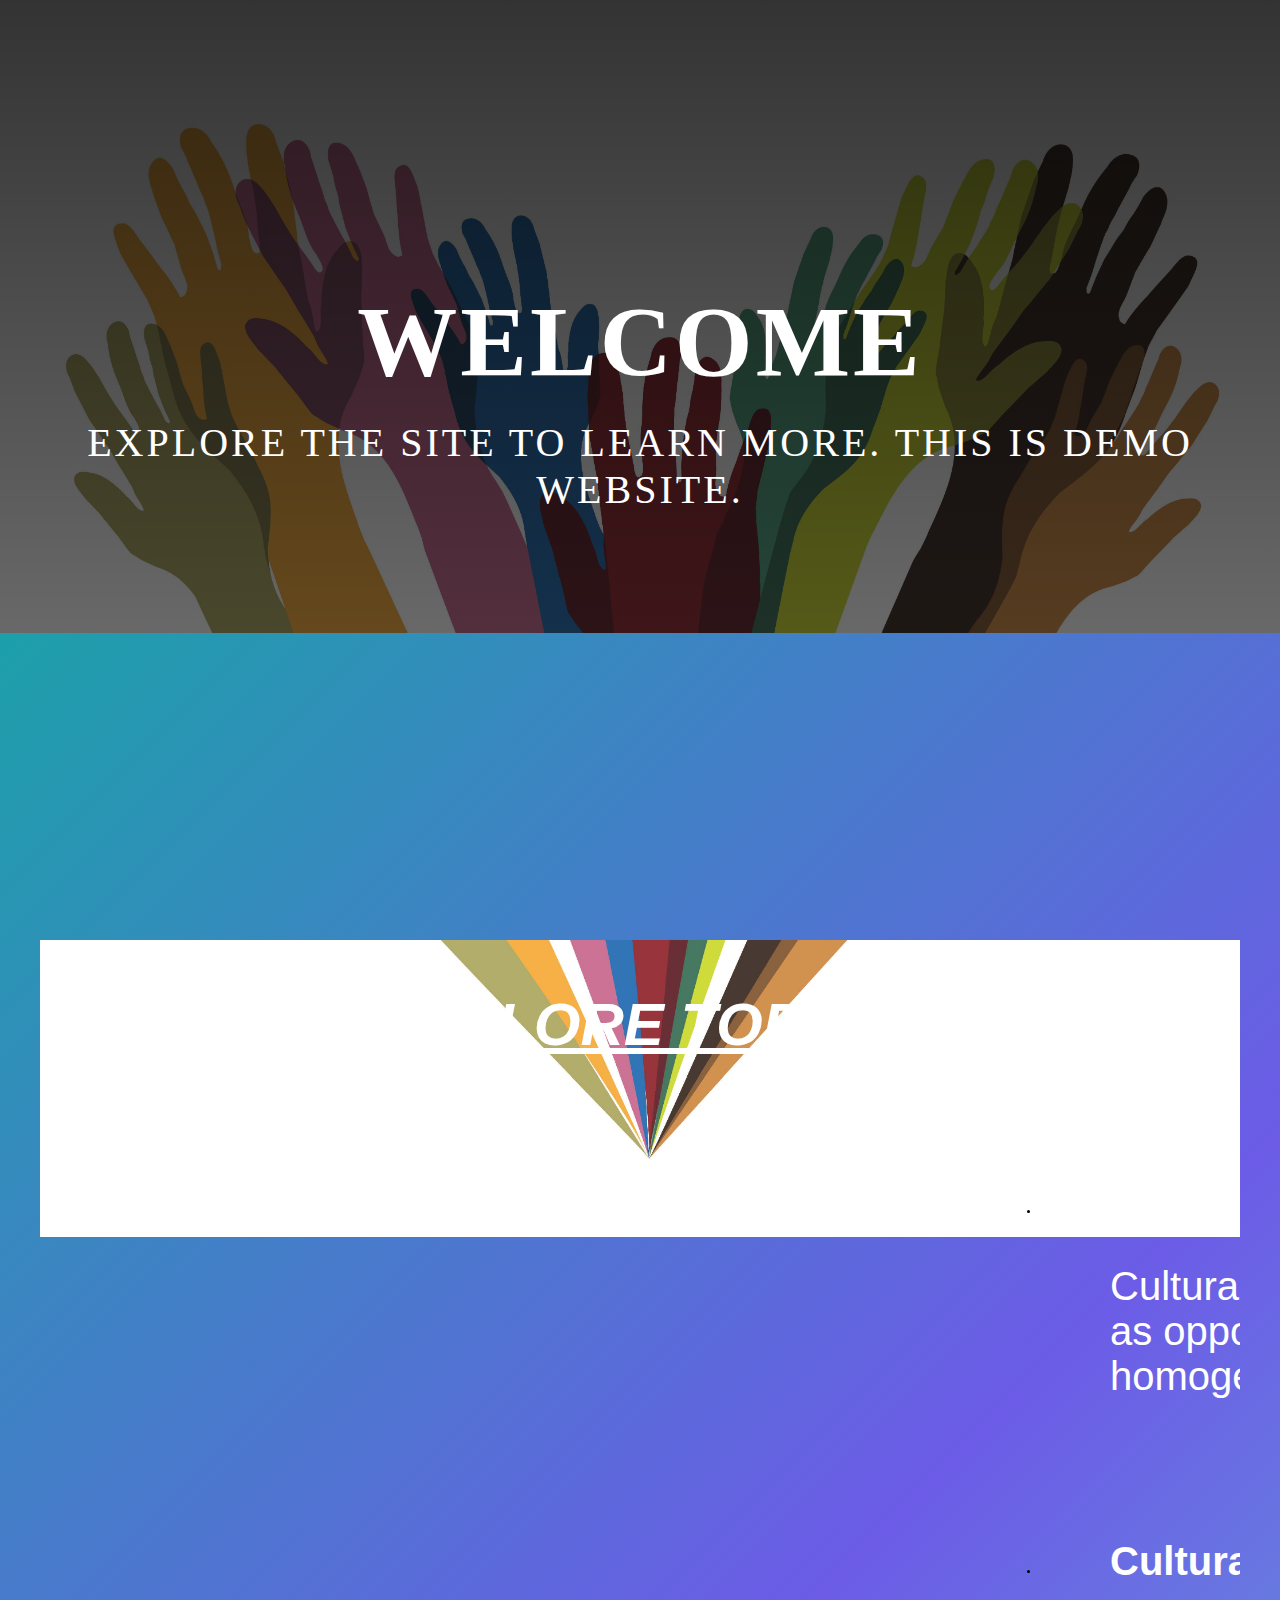
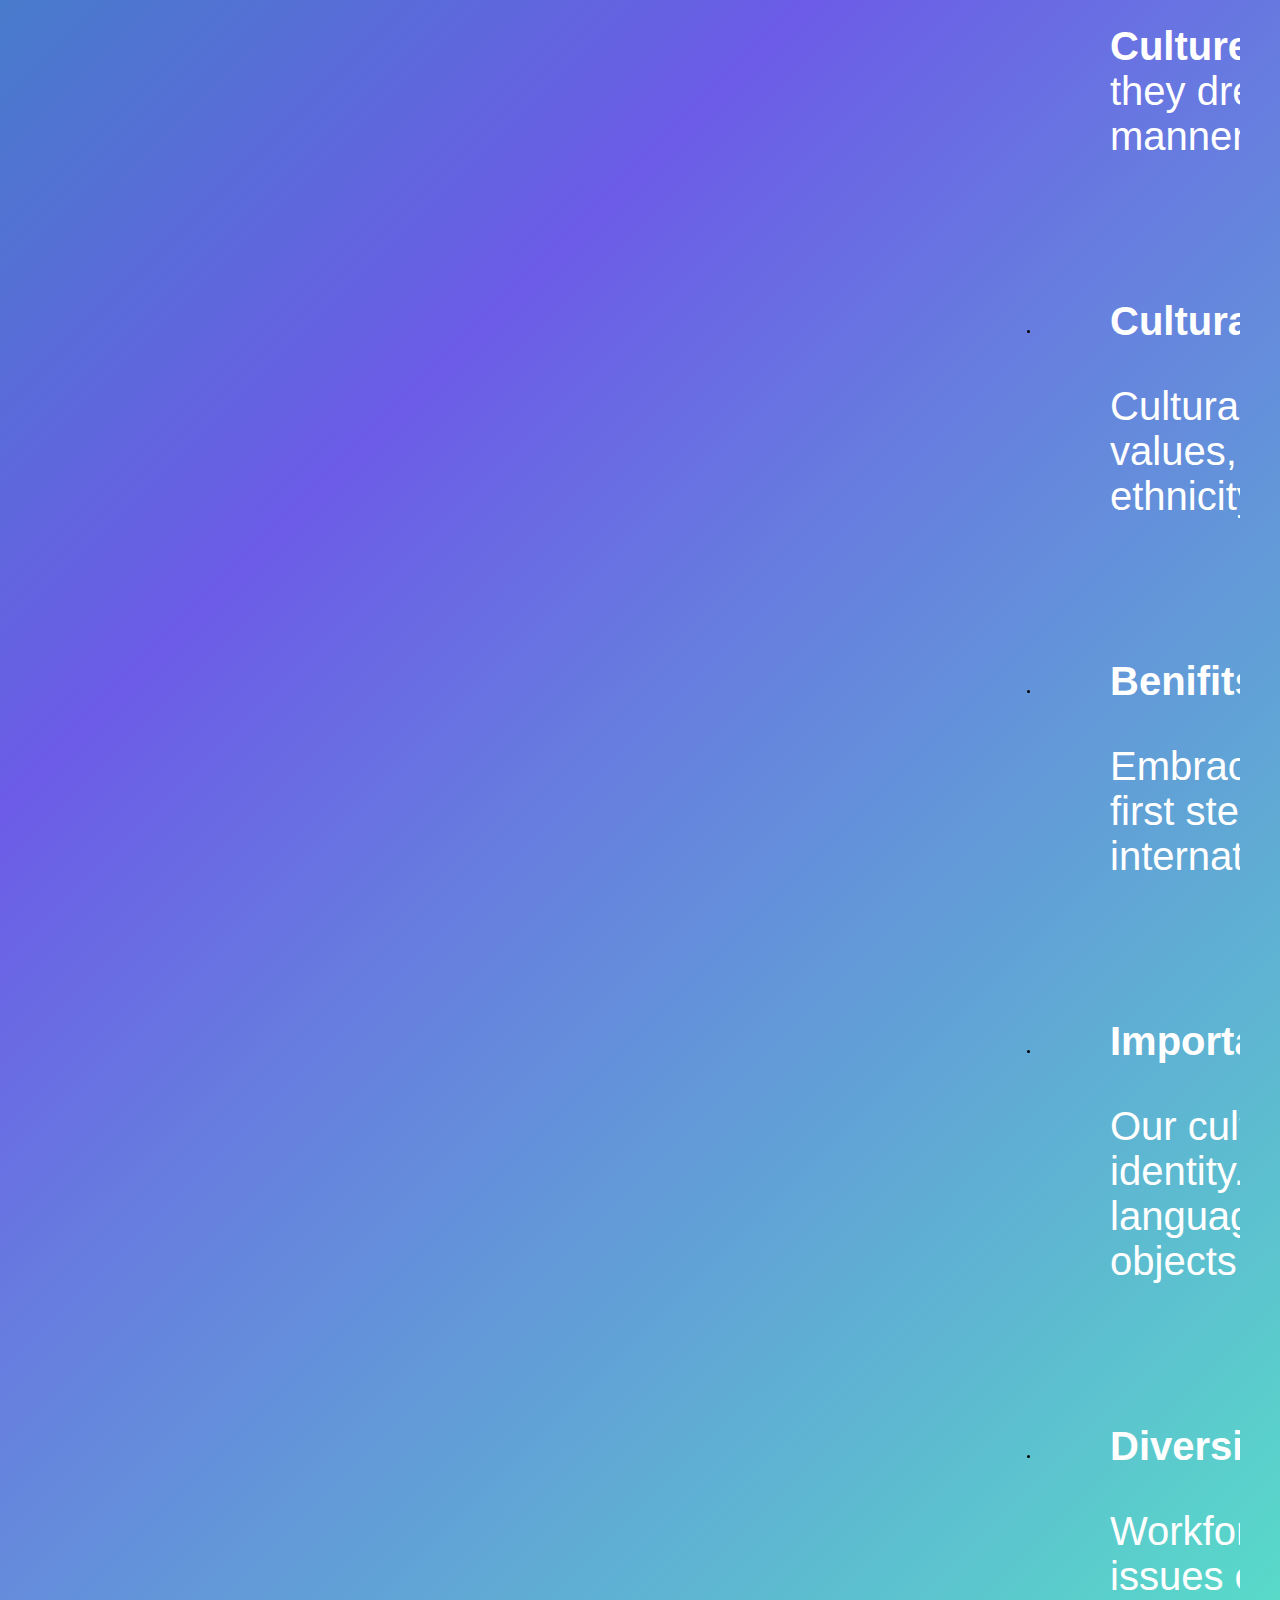
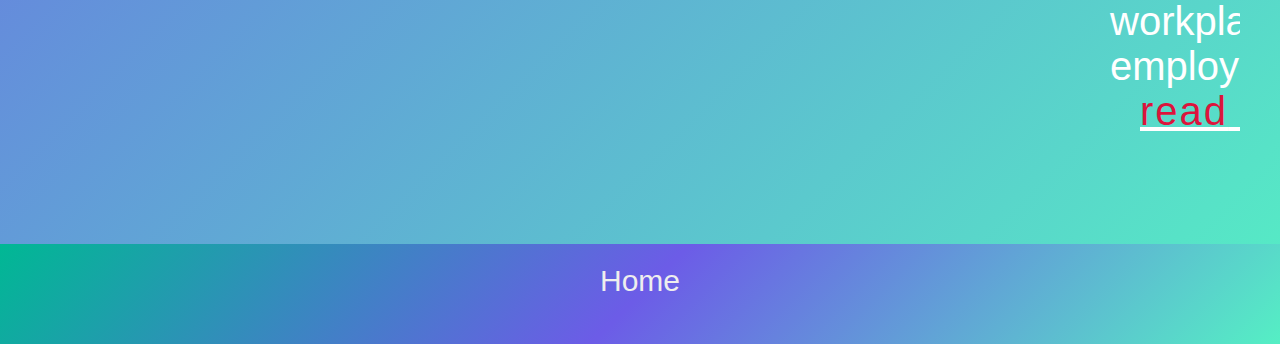
<file: index.html>
<!DOCTYPE html>
<html lang="en" dir="ltr">
  <head>
    <meta charset="utf-8">
    <link rel="stylesheet" href="index.css">
    <link rel="stylesheet" href="https://use.fontawesome.com/releases/v5.8.1/css/all.css" integrity="sha384-50oBUHEmvpQ+1lW4y57PTFmhCaXp0ML5d60M1M7uH2+nqUivzIebhndOJK28anvf" crossorigin="anonymous">
    <meta name="viewport" content="width=device-width, initial-scale=1.0"/>
    <title>Home</title>
  </head>
  <body>
    <header>
      <div class="img parallax">
      <div class="menu-toggle" id="hamburger"><i class="fas fa-bars"></i></div>
      <div class="overlay"></div>

      <div class="container">
        <nav>
          <h1 class="brand"><a href="index.html">Cult<span>ural</span> Diver<span>sity</span></a></h1>
          <ul>
            <li><a href="index.html">Home</a></li>
            <li><a href="page1.html">What is Cultual Diversity?</a></li>
            <li><a href="page2.html">Diversity In INDIA</a></li>
            <li><a href="knowMore.html">Know More..</a></li>
          </ul>
        </nav>

      </div>
      <div class="center">
        <h1>Welcome</h1>
        <p>Explore the site to learn more. This is demo website.</p>
      </div>
    </div>
    </header>
    <main>
      <div class="align img parallax">
        <h1><i>Explore Topics</i></h1>
          <ul>
            <li><h2>What is Cultural Diversity?</h2>
              <p>Cultural diversity is the quality of diverse or different cultures, as opposed to monoculture, the global
                monoculture, or a homogenization of cultures... <a href="page1.html"><span>read</span> more</a> </p>
            </li>
            <li><h2>Cultural Diversity in INDIA</h2>
              <p><b>Culture</b> is defined as a people’s way of life. It also entails how they dress, how they speak, the type
                 of food they eat, the manner in which they worship, and their...
              <a href="page2.html"><span>read</span> more</a></p></li>
            <li><h2>Cultural Diversity at Workspace</h2>
              <p>Cultural diversity in the workplace is a result of practices, values, traditions, or beliefs of employees based on race,
                age, ethnicity, religion, or gender...
                <a href="page3.html"><span>read</span> more</a></p></li>
            <li><h2>Benifits of cultural Diversity</h2>
              <p>Embracing cultural diversity in the workplace is an important first step for businesses that want to be competitive on an international scale....

                <a href="page4.html"><span>read</span> more</a></a></p></li>
            <li><h2>Importance of Cultural Diversity</h2>
              <p>Our culture is what shapes us, it shapes our behavior and our identity. Culture is our way of living, it refers to the shared language, beliefs, values, norms, behaviors, and material objects that are.....
                <a href="page5.html"><span>read</span> more</a></p></li>
            <li><h2>Diversity isuues in the workplace</h2>
              <p>Workforce recruitment companies always battle diversity issues every day.
                While some believe that diversity in the workplace is as simple as meeting the required
                quotas for employee race and gender, it’s much, much more than that....
              <a href="page6.html"><span>read</span> more</a></p></li>
          </ul>

      </div>
    </main>
    <footer>
      <div class="cen">
        <a href="index.html">Home</a>
      </div>
    </footer>
    <script src="index.js" charset="utf-8"></script>
  </body>
</html>
</file>
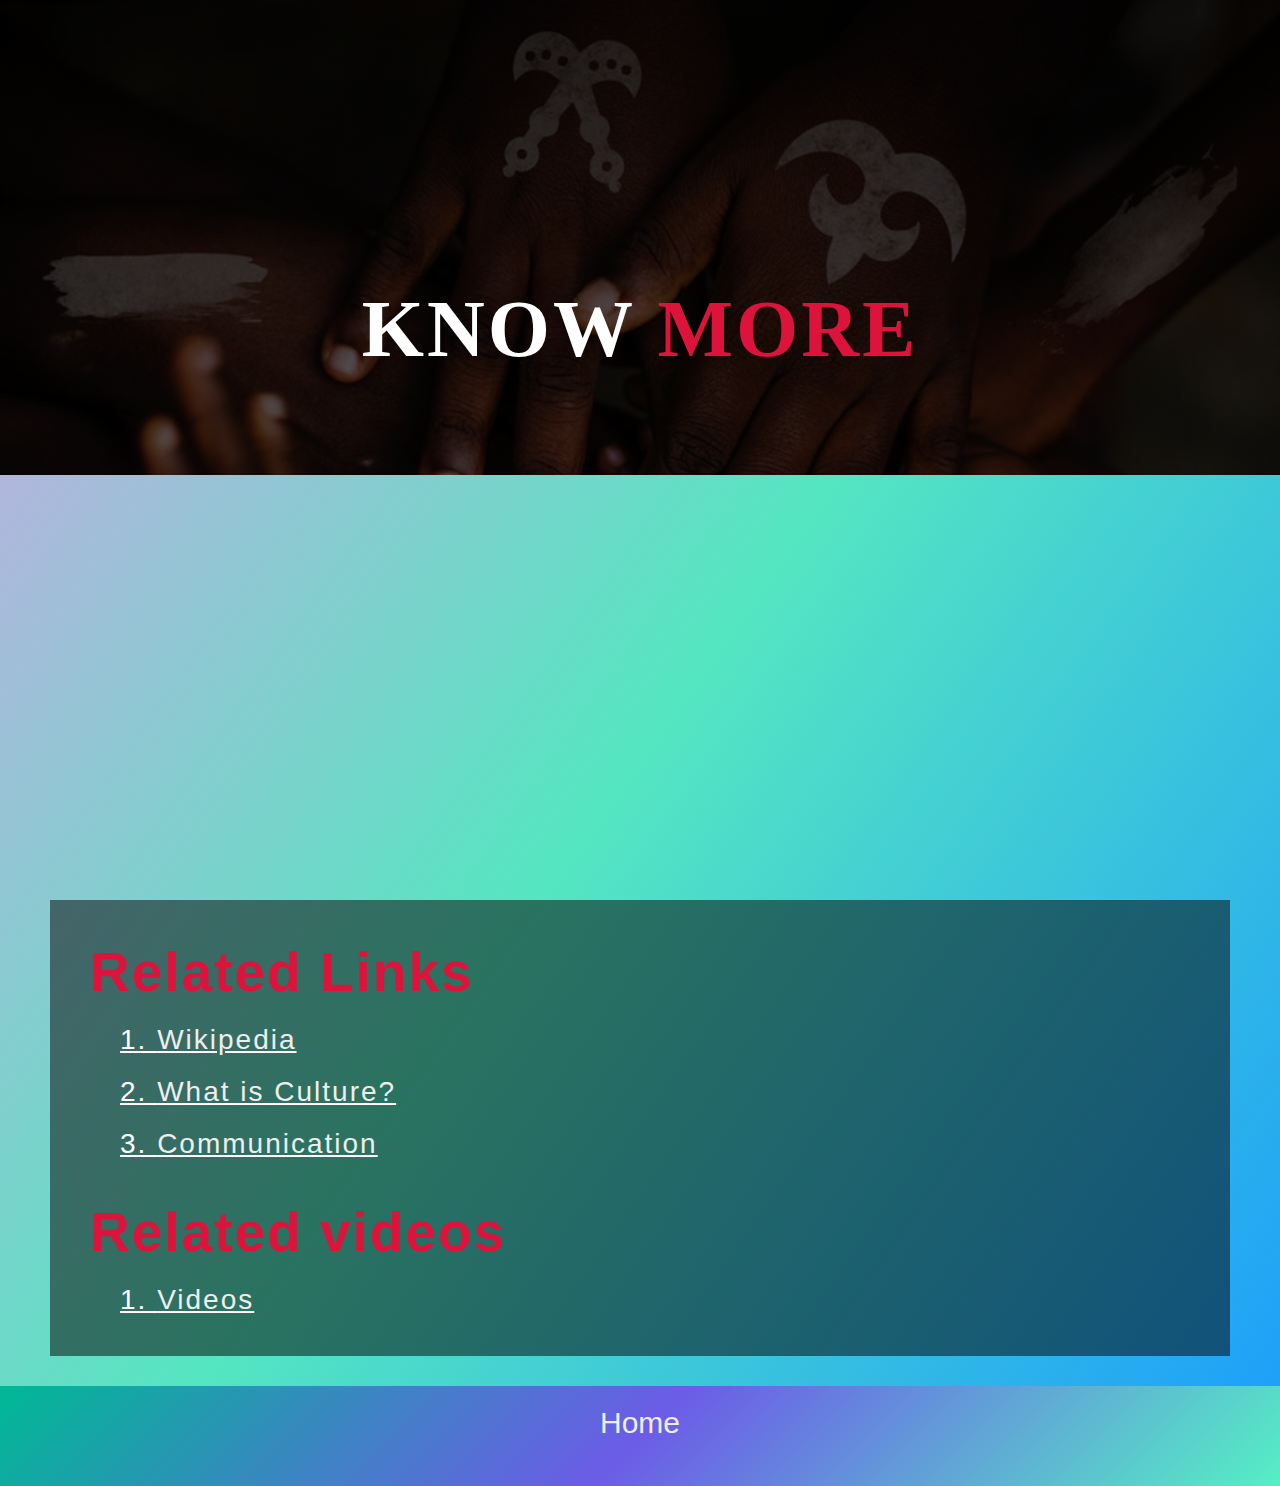
<file: knowMore.html>
<!DOCTYPE html>
<html lang="en" dir="ltr">
  <head>
    <meta charset="utf-8">
    <link rel="stylesheet" href="style.css">
    <link rel="stylesheet" href="https://use.fontawesome.com/releases/v5.8.1/css/all.css" integrity="sha384-50oBUHEmvpQ+1lW4y57PTFmhCaXp0ML5d60M1M7uH2+nqUivzIebhndOJK28anvf" crossorigin="anonymous">
    <meta name="viewport" content="width=device-width, initial-scale=1.0"/>
    <title>Know more...</title>
  </head>
  <body>
    <header>
      <div class="img parallax">
      <div class="menu-toggle" id="hamburger"><i class="fas fa-bars"></i></div>
      <div class="overlay"></div>

      <div class="container">
        <nav>
          <h1 class="brand"><a href="index.html">Cult<span>ural</span> Diver<span>sity</span></a></h1>
          <ul>
            <li><a href="index.html">Home</a></li>
            <li><a href="page1.html">What is Cultual Diversity?</a></li>
            <li><a href="page2.html">Diversity In INDIA</a></li>
            <li><a href="KnowMore.html">Know More..</a></li>
          </ul>
        </nav>

      </div>
      <div class="center">
        <h1>Know <span>More</span></h1>
      </div>
    </div>
    </header>
    <main>
      <div class="wrapper">
        <h1>Related Links</h1>
        <p>1. <a href="https://en.wikipedia.org/wiki/Cultural_diversity">Wikipedia</a></p>
        <p>2. <a href="https://en.wikipedia.org/wiki/Culture">What is Culture?</a></p>
        <p>3. <a href="https://en.wikipedia.org/wiki/Communication">Communication</a></p>
        <h1>Related videos</h1>
          <p>1. <a href="videos.html">Videos</a></p>
      </div>

    </main>
    <footer>
      <div class="cen">
        <a href="index.html">Home</a>
      </div>
    </footer>
    <script src="index.js" charset="utf-8"></script>

  </body>
</html>
</file>
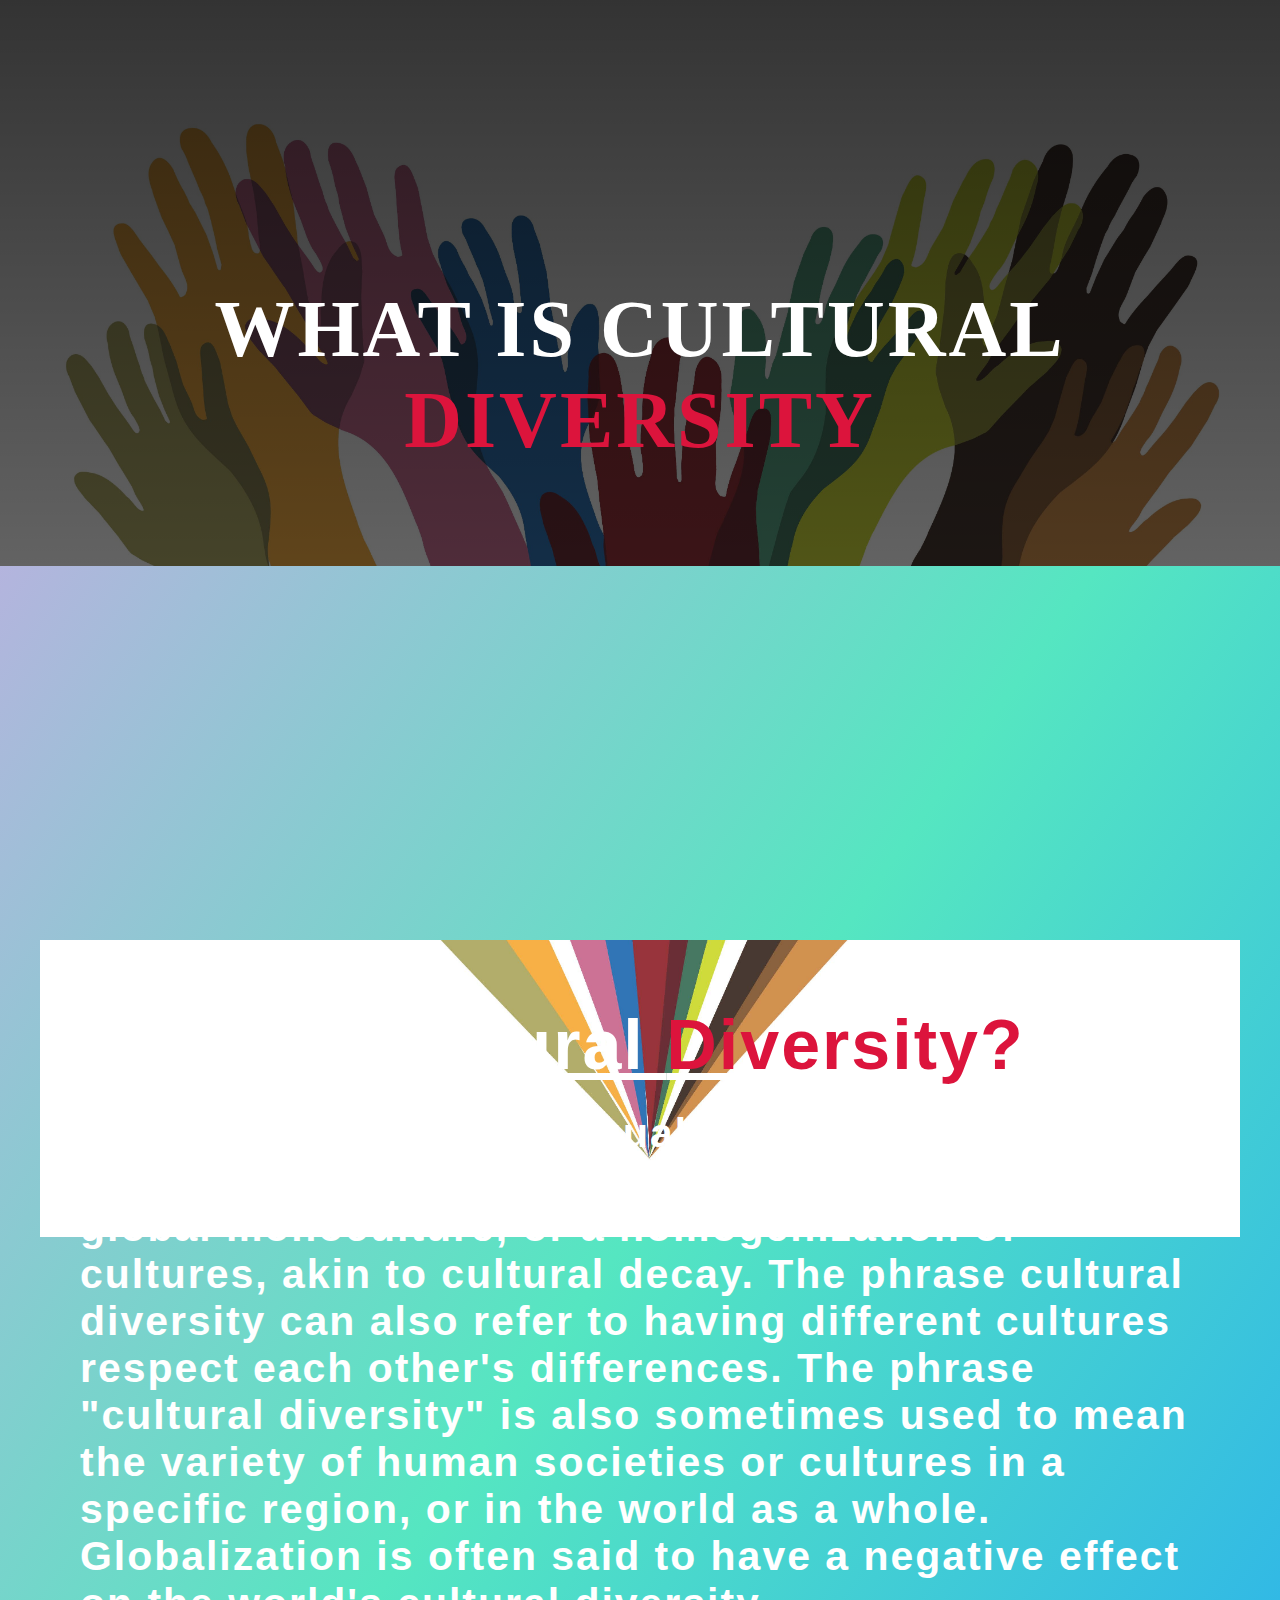
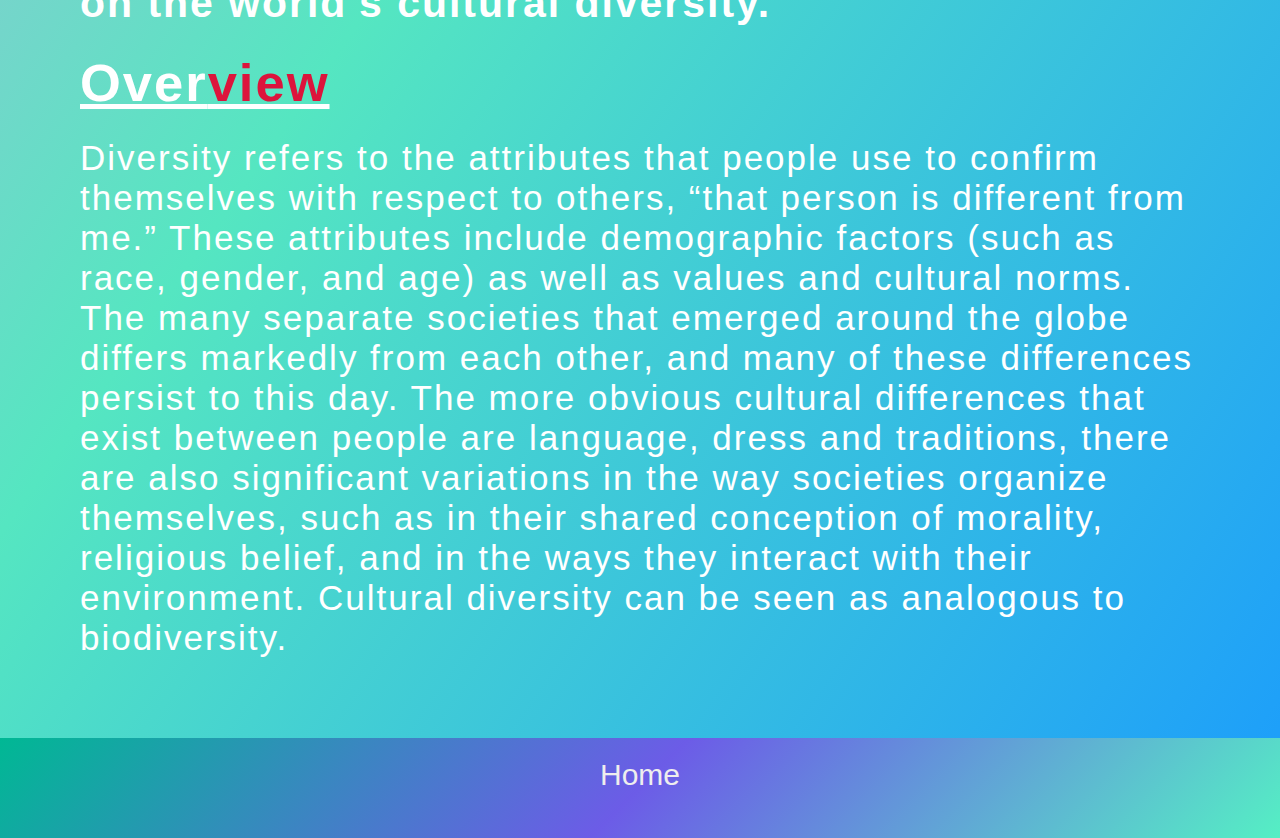
<file: page1.html>
<!DOCTYPE html>
<html lang="en" dir="ltr">
  <head>
    <meta charset="utf-8">
    <link rel="stylesheet" href="page1.css">
    <link rel="stylesheet" href="https://use.fontawesome.com/releases/v5.8.1/css/all.css" integrity="sha384-50oBUHEmvpQ+1lW4y57PTFmhCaXp0ML5d60M1M7uH2+nqUivzIebhndOJK28anvf" crossorigin="anonymous">
    <meta name="viewport" content="width=device-width, initial-scale=1.0"/>
    <title>What is Cultural Diversity?</title>
  </head>
  <body>
    <header>
      <div class="img parallax">
      <div class="menu-toggle" id="hamburger"><i class="fas fa-bars"></i></div>
      <div class="overlay"></div>

      <div class="container">
        <nav>
          <h1 class="brand"><a href="index.html">Cult<span>ural</span> Diver<span>sity</span></a></h1>
          <ul>
            <li><a href="index.html">Home</a></li>
            <li><a href="page1.html">What is Culture Diversity?</a></li>
            <li><a href="page2.html">Diversity In INDIA</a></li>
            <li><a href="KnowMore.html">Know More..</a></li>
          </ul>
        </nav>

      </div>
      <div class="center">
        <h1>What is Cultural <span>Diversity</span></h1>
      </div>
    </div>
    </header>
    <main>
      <div class="wrapper img parallax">
        <h1>What is Cultural <span>Diversity?<span></h1>
        <h3>Cultural diversity is the quality of diverse or different cultures, as opposed to monoculture, the global
          monoculture, or a homogenization of cultures, akin to cultural decay. The phrase cultural diversity can also
          refer to having different cultures respect each other's differences. The phrase "cultural diversity" is also
          sometimes used to mean the variety of human societies or cultures in a specific region, or in the world as a whole.
           Globalization is often said to have a negative effect on the world's cultural diversity.</h3>
        <h2>Over<span>view</span></h2>
        <p>Diversity refers to the attributes that people use to confirm themselves with respect to others, “that person is
        different from me.” These attributes include demographic factors (such as race, gender, and age) as well as values and cultural norms.
        The many separate societies that emerged around the globe differs markedly from each other, and many of these differences persist to this day.
        The more obvious cultural differences that exist between people are language, dress and traditions, there are also significant variations
        in the way societies organize themselves, such as in their shared
        conception of morality, religious belief, and in the ways they interact with their environment. Cultural diversity can
       be seen as analogous to biodiversity.</p>

      </div>
    </main>
    <footer>
      <div class="cen">
        <a href="index.html">Home</a>
      </div>
    </footer>
    <script src="index.js" charset="utf-8"></script>
  </body>
</html>
</file>
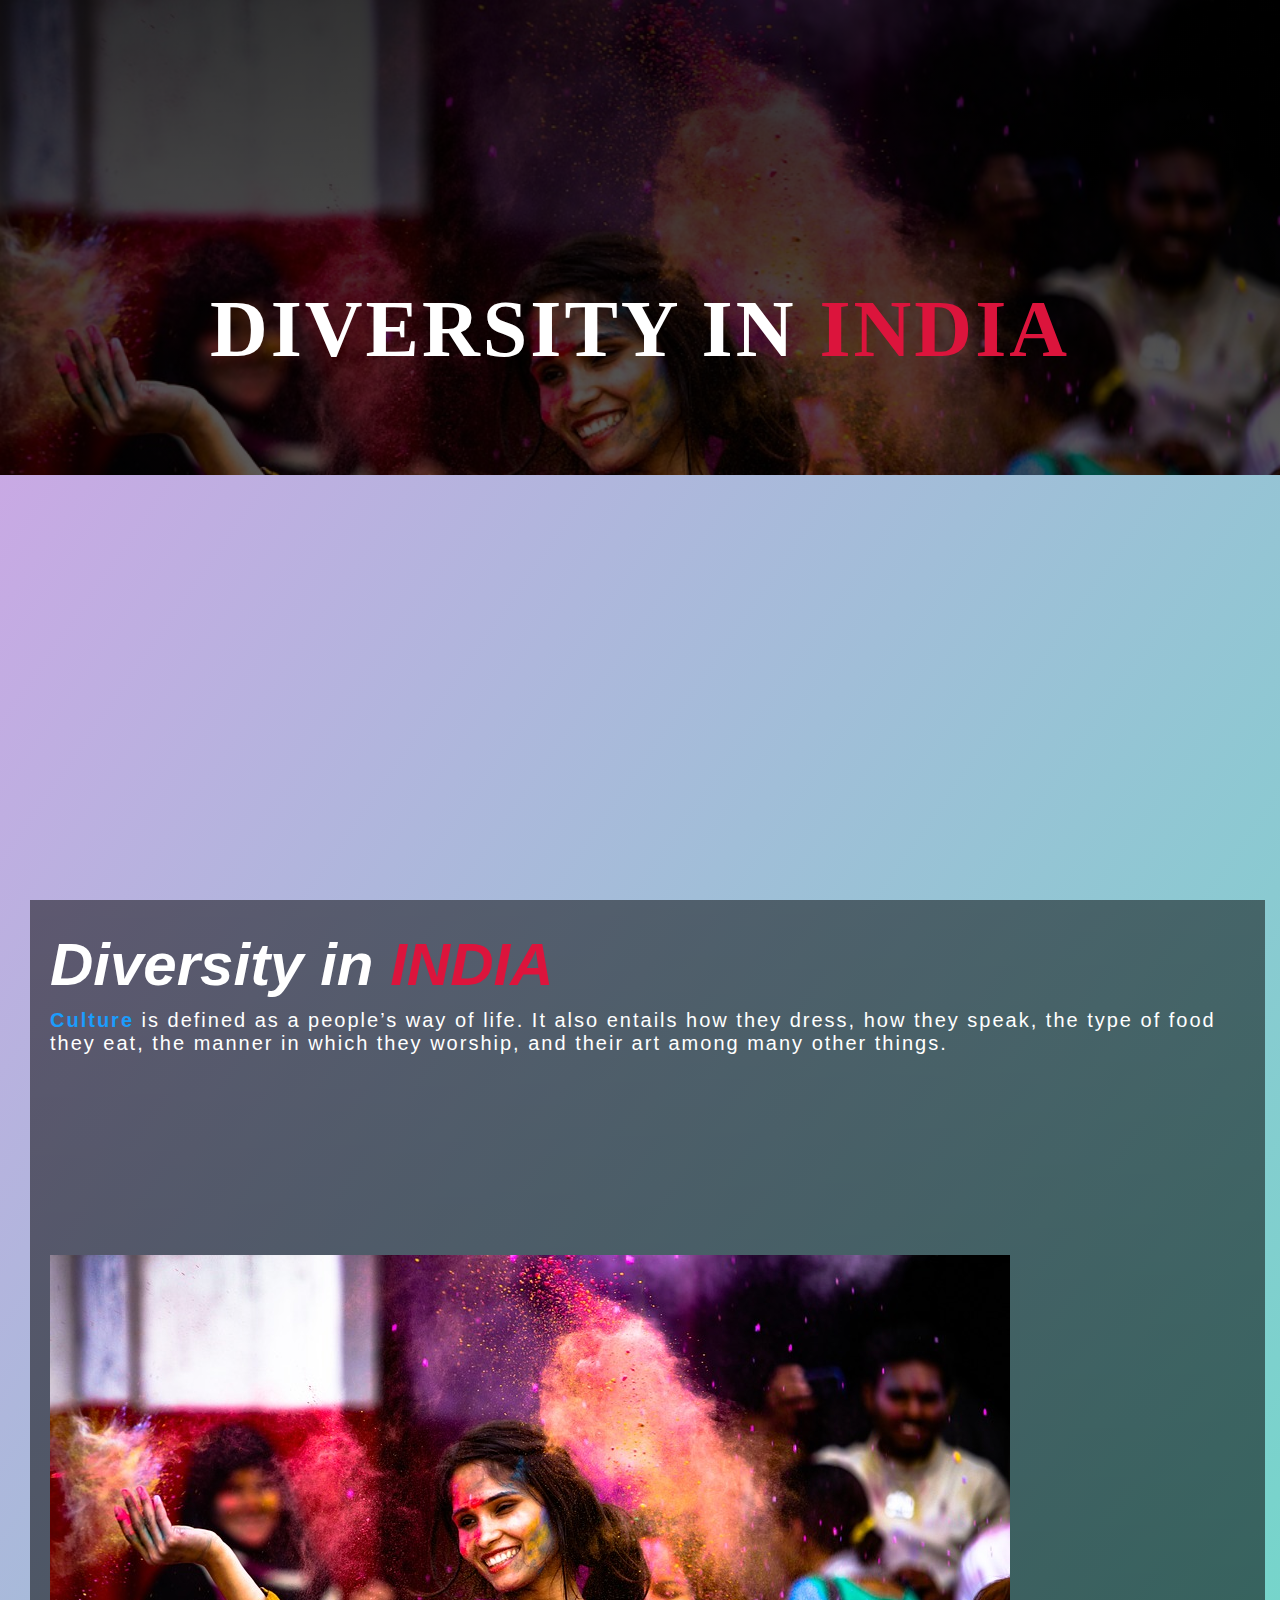
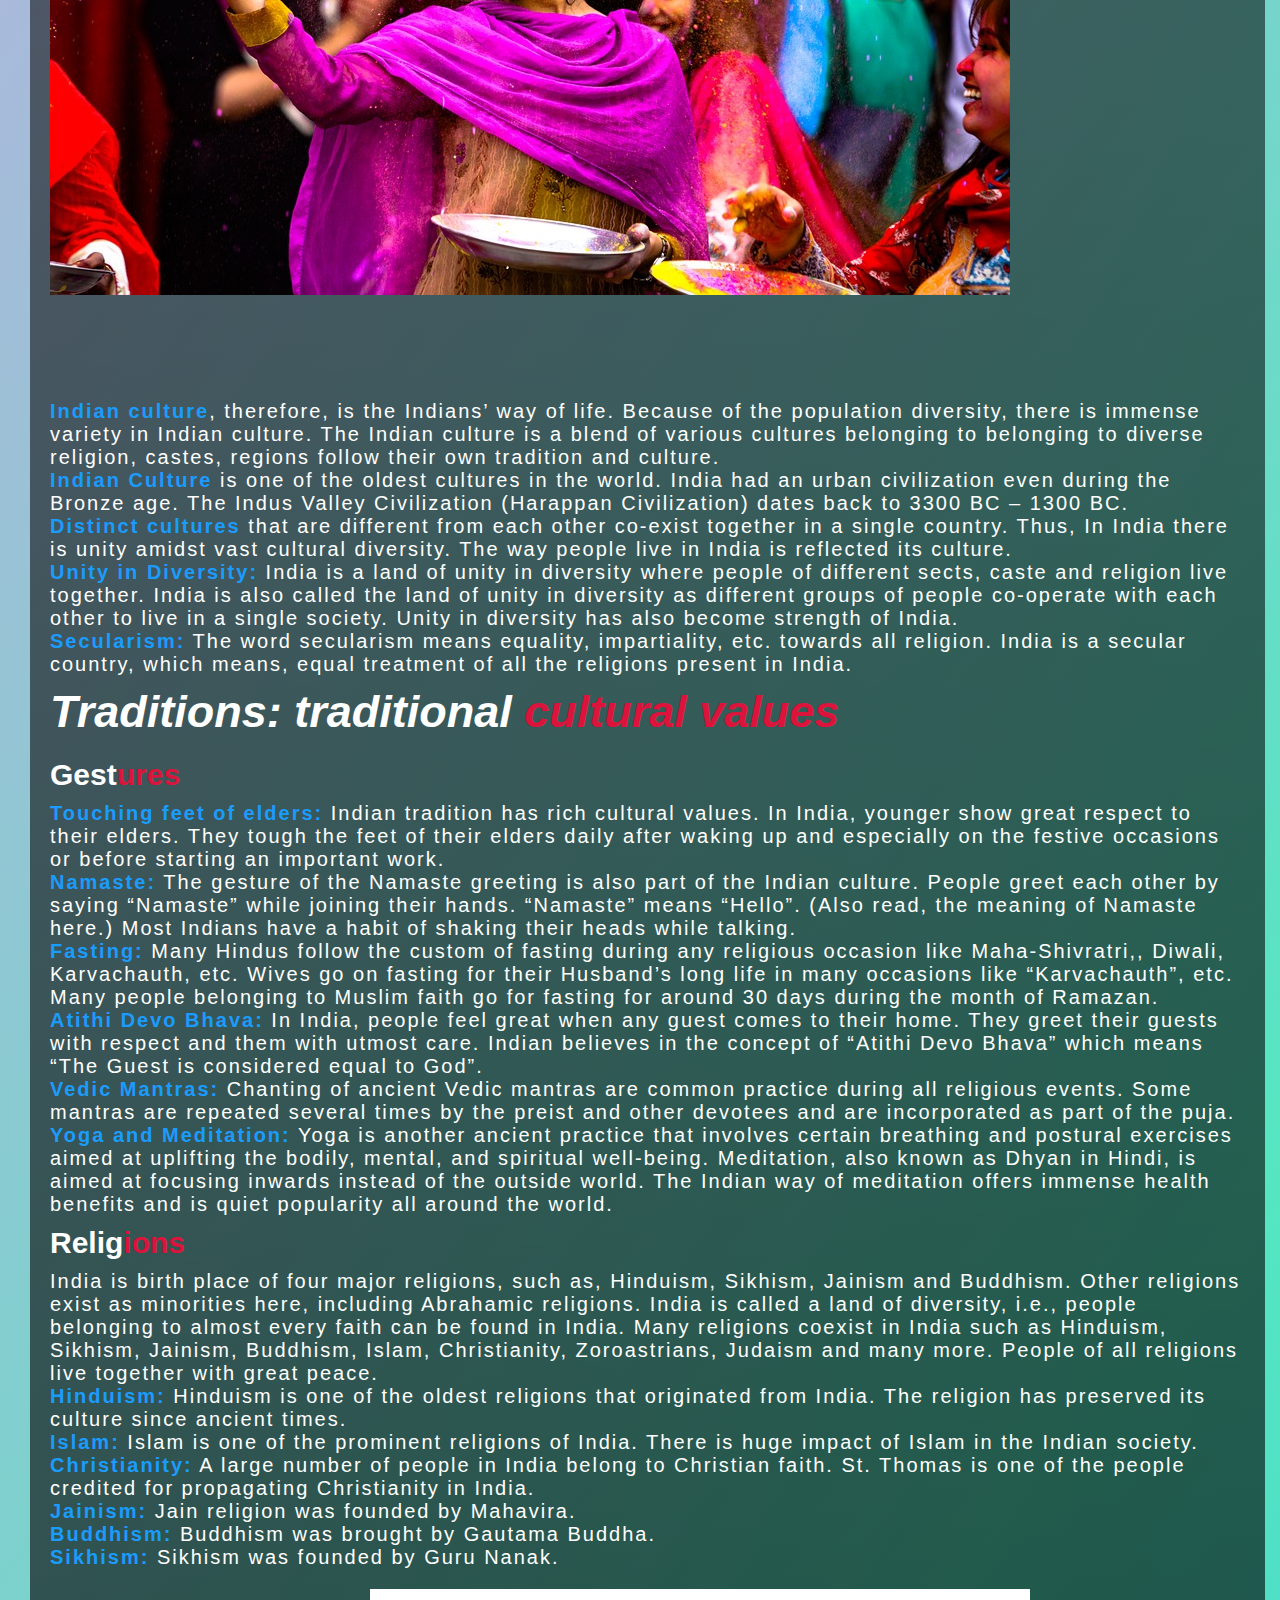
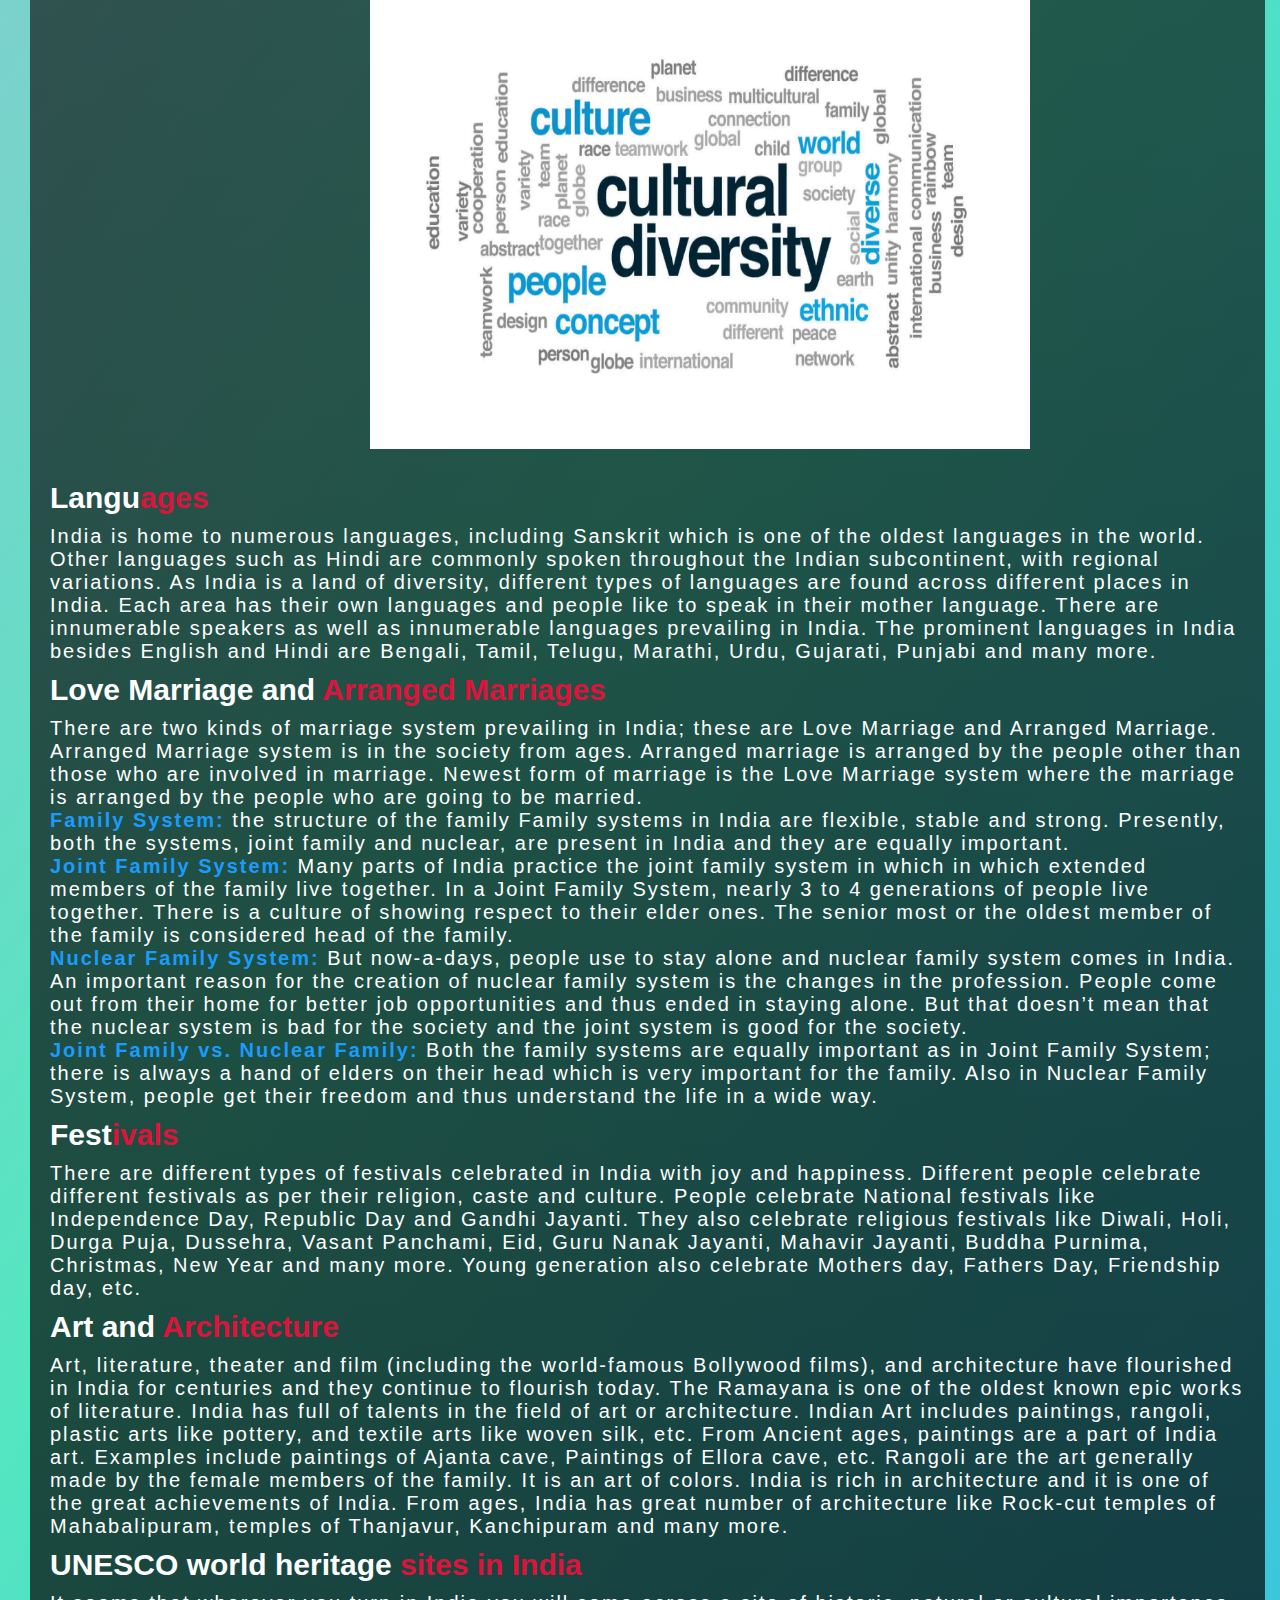
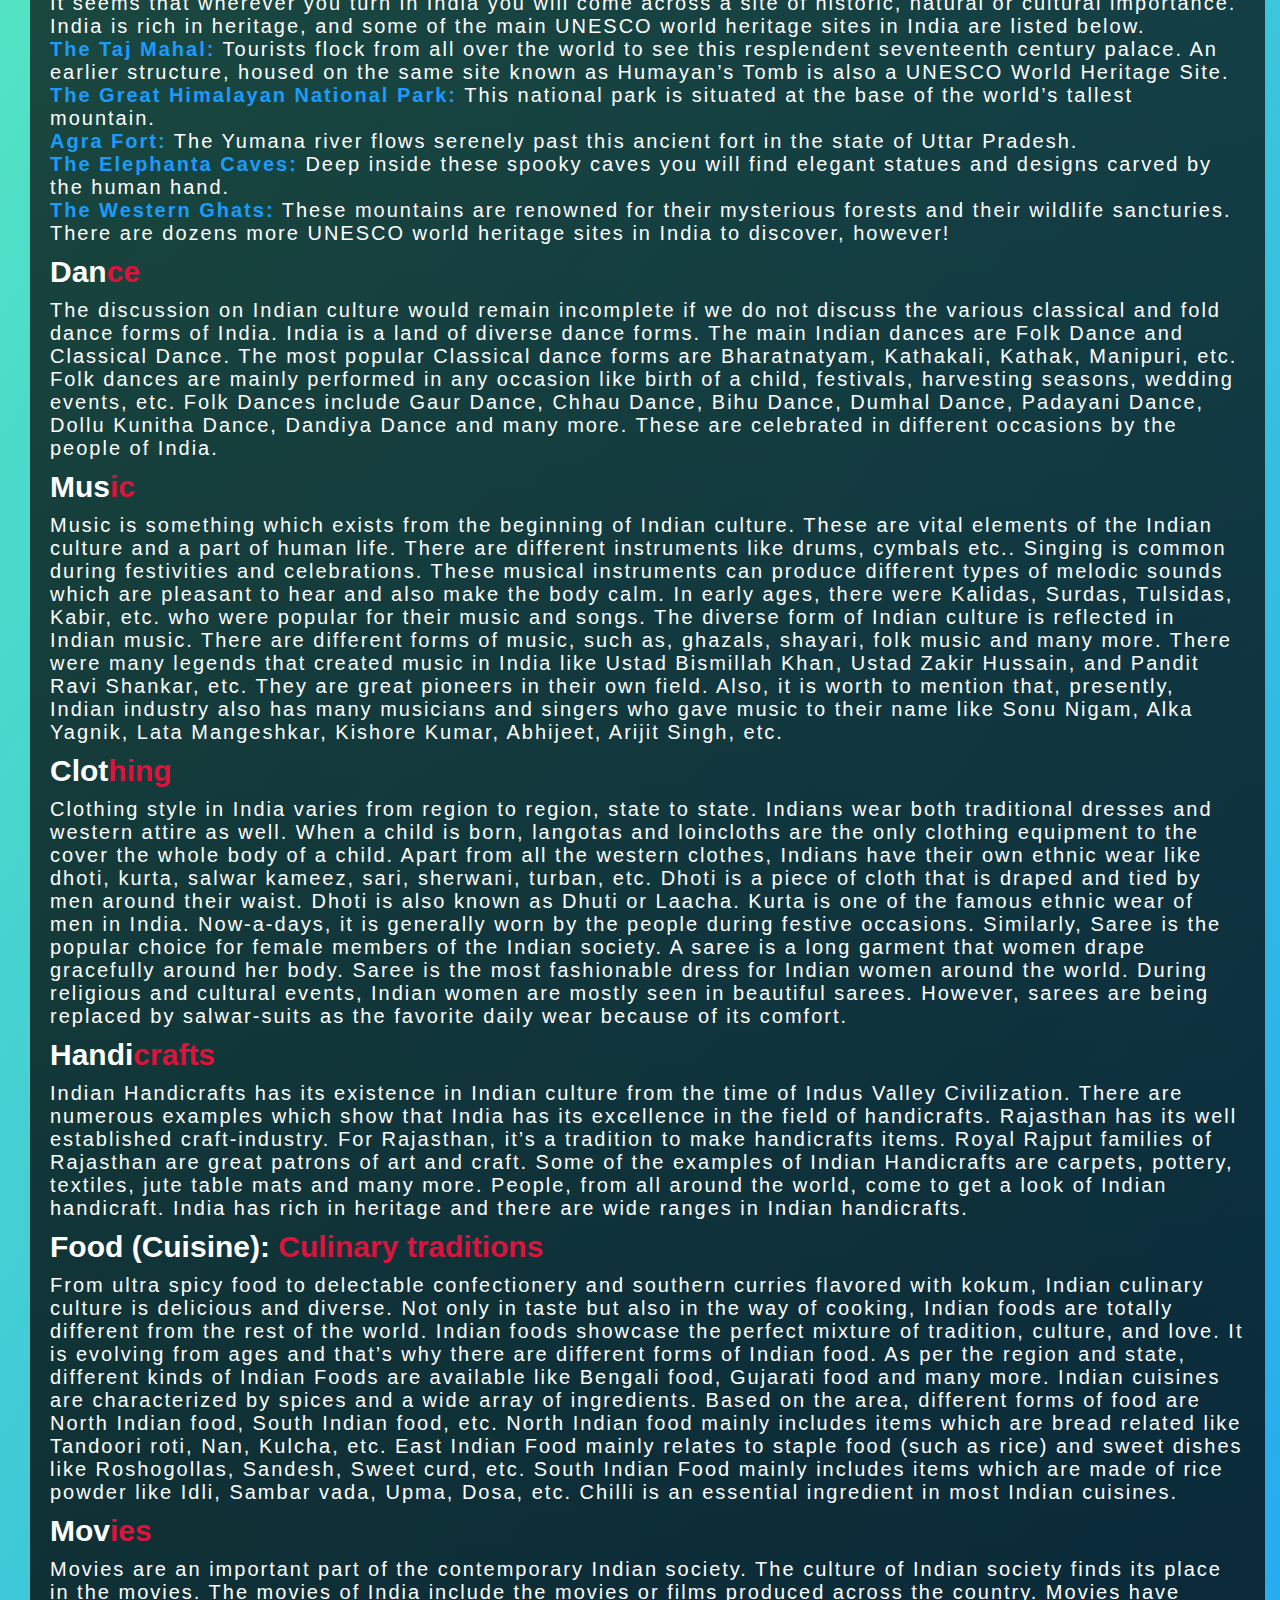
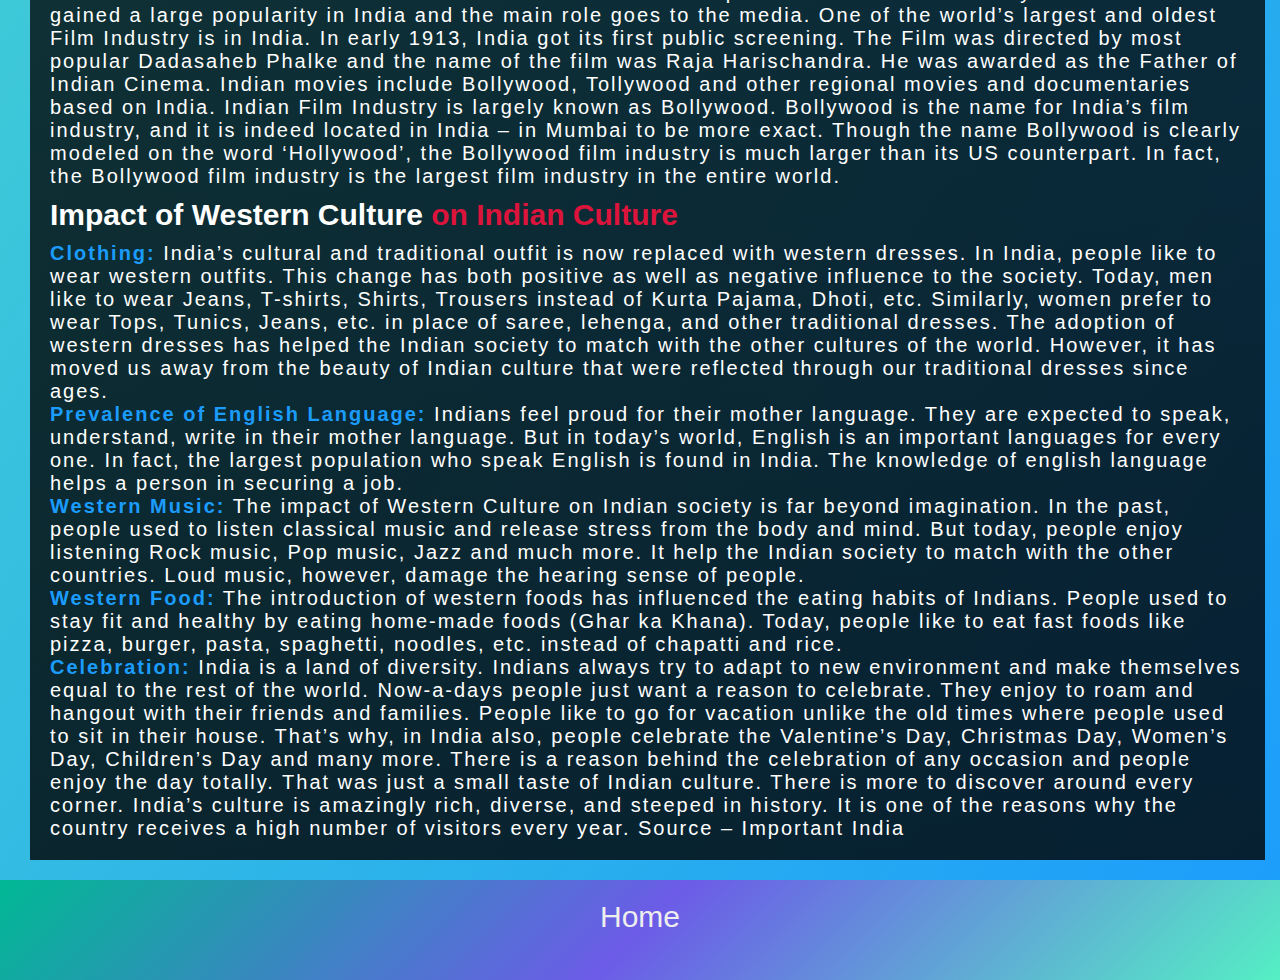
<file: page2.html>
<!DOCTYPE html>
<html lang="en" dir="ltr">
  <head>
    <meta charset="utf-8">
    <link rel="stylesheet" href="page2.css">
    <link rel="stylesheet" href="https://use.fontawesome.com/releases/v5.8.1/css/all.css" integrity="sha384-50oBUHEmvpQ+1lW4y57PTFmhCaXp0ML5d60M1M7uH2+nqUivzIebhndOJK28anvf" crossorigin="anonymous">
    <meta name="viewport" content="width=device-width, initial-scale=1.0"/>
    <title>Diversity In INDIA</title>
  </head>
  <body>
    <header>
      <div class="img parallax">
      <div class="menu-toggle" id="hamburger"><i class="fas fa-bars"></i></div>
      <div class="overlay"></div>

      <div class="container">
        <nav>
          <h1 class="brand"><a href="index.html">Cult<span>ural</span> Diver<span>sity</span></a></h1>
          <ul>
            <li><a href="index.html">Home</a></li>
            <li><a href="page1.html">What is Culture Diversity?</a></li>
            <li><a href="page2.html">Diversity In INDIA</a></li>
            <li><a href="KnowMore.html">Know More..</a></li>
          </ul>
        </nav>

      </div>
      <div class="center">
        <h1>Diversity in <span>INDIA</span></h1>
      </div>
    </div>
    </header>
    <main>
      <div class="wrapper img2 parallax">
        <h1><i>Diversity in <span>INDIA</span></i></h1>
        <p><b>Culture</b> is defined as a people’s way of life. It also entails how they dress, how they speak, the type of food they eat, the manner in which they worship, and their art among many other things.
          <img class="center" src="img3.jpg" alt="image">
          <br><b>Indian culture</b>, therefore, is the Indians’ way of life. Because of the population diversity, there is immense variety in Indian culture. The Indian culture is a blend of various cultures belonging to belonging to diverse religion, castes, regions follow their own tradition and culture.

          <br><b>Indian Culture</b> is one of the oldest cultures in the world. India had an urban civilization even during the Bronze age. The Indus Valley Civilization (Harappan Civilization) dates back to 3300 BC – 1300 BC.

          <br><b>Distinct cultures</b> that are different from each other co-exist together in a single country. Thus, In India there is unity amidst vast cultural diversity. The way people live in India is reflected its culture.

          <br><b>Unity in Diversity:</b> India is a land of unity in diversity where people of different sects, caste and religion live together. India is also called the land of unity in diversity as different groups of people co-operate with each other to live in a single society. Unity in diversity has also become strength of India.

          <br><b>Secularism:</b> The word secularism means equality, impartiality, etc. towards all religion. India is a secular country, which means, equal treatment of all the religions present in India.</p>
        <h2><i><b>Traditions: traditional <span>cultural values<span></b></i></h2>
          <h3><b>Gest<span>ures</span></b></h3>
          <p><b>Touching feet of elders:</b> Indian tradition has rich cultural values. In India, younger show great respect to their elders. They tough the feet of their elders daily after waking up and especially on the festive occasions or before starting an important work.
            <br><b>Namaste:</b> The gesture of the Namaste greeting is also part of the Indian culture. People greet each other by saying “Namaste” while joining their hands. “Namaste” means “Hello”. (Also read, the meaning of Namaste here.)
            Most Indians have a habit of shaking their heads while talking.
            <br><b>Fasting:</b> Many Hindus follow the custom of fasting during any religious occasion like Maha-Shivratri,, Diwali, Karvachauth, etc. Wives go on fasting for their Husband’s long life in many occasions like “Karvachauth”, etc.

            Many people belonging to Muslim faith go for fasting for around 30 days during the month of Ramazan.

            <br><b>Atithi Devo Bhava:</b> In India, people feel great when any guest comes to their home. They greet their guests with respect and them with utmost care. Indian believes in the concept of “Atithi Devo Bhava” which means “The Guest is considered equal to God”.

            <br><b>Vedic Mantras:</b> Chanting of ancient Vedic mantras are common practice during all religious events. Some mantras are repeated several times by the preist and other devotees and are incorporated as part of the puja.

            <br><b>Yoga and Meditation:</b> Yoga is another ancient practice that involves certain breathing and postural exercises aimed at uplifting the bodily, mental, and spiritual well-being. Meditation, also known as Dhyan in Hindi, is aimed at focusing inwards instead of the outside world. The Indian way of meditation offers immense health benefits and is quiet popularity all around the world.
          </p>
          <h3>Relig<span>ions</span></h3>
          <p>India is birth place of four major religions, such as, Hinduism, Sikhism, Jainism and Buddhism.

            Other religions exist as minorities here, including Abrahamic religions.

            India is called a land of diversity, i.e., people belonging to almost every faith can be found in India. Many religions coexist in India such as Hinduism, Sikhism, Jainism, Buddhism, Islam, Christianity, Zoroastrians, Judaism and many more. People of all religions live together with great peace.

            <br><b>Hinduism:</b> Hinduism is one of the oldest religions that originated from India. The religion has preserved its culture since ancient times.

            <br><b>Islam:</b> Islam is one of the prominent religions of India. There is huge impact of Islam in the Indian society.

            <br><b>Christianity:</b> A large number of people in India belong to Christian faith. St. Thomas is one of the people credited for propagating Christianity in India.

            <br><b>Jainism:</b> Jain religion was founded by Mahavira.

            <br><b>Buddhism:</b> Buddhism was brought by Gautama Buddha.

            <br><b>Sikhism:</b> Sikhism was founded by Guru Nanak.
          </p>
          <div class="middle">
            <img class="resize" src="img5.png" alt="image">
          </div>

          <h3>Langu<span>ages</span></h3>
          <p>India is home to numerous languages, including Sanskrit which is one of the oldest languages in the world. Other languages such as Hindi are commonly spoken throughout the Indian subcontinent, with regional variations.

            As India is a land of diversity, different types of languages are found across different places in India. Each area has their own languages and people like to speak in their mother language.

            There are innumerable speakers as well as innumerable languages prevailing in India. The prominent languages in India besides English and Hindi are Bengali, Tamil, Telugu, Marathi, Urdu, Gujarati, Punjabi and many more.
          </p>
          <h3>Love Marriage and <span>Arranged Marriages</span></h3>
          <p>There are two kinds of marriage system prevailing in India; these are Love Marriage and Arranged Marriage. Arranged Marriage system is in the society from ages. Arranged marriage is arranged by the people other than those who are involved in marriage. Newest form of marriage is the Love Marriage system where the marriage is arranged by the people who are going to be married.

            <br><b>Family System:</b> the structure of the family
            Family systems in India are flexible, stable and strong. Presently, both the systems, joint family and nuclear, are present in India and they are equally important.

            <br><b>Joint Family System:</b> Many parts of India practice the joint family system in which in which extended members of the family live together. In a Joint Family System, nearly 3 to 4 generations of people live together. There is a culture of showing respect to their elder ones. The senior most or the oldest member of the family is considered head of the family.

            <br><b>Nuclear Family System:</b> But now-a-days, people use to stay alone and nuclear family system comes in India. An important reason for the creation of nuclear family system is the changes in the profession. People come out from their home for better job opportunities and thus ended in staying alone. But that doesn’t mean that the nuclear system is bad for the society and the joint system is good for the society.

            <br><b>Joint Family vs. Nuclear Family:</b> Both the family systems are equally important as in Joint Family System; there is always a hand of elders on their head which is very important for the family. Also in Nuclear Family System, people get their freedom and thus understand the life in a wide way.

          </p>

          <h3>Fest<span>ivals</span></h3>
          <p>There are different types of festivals celebrated in India with joy and happiness. Different people celebrate
            different festivals as per their religion, caste and culture. People celebrate National festivals like Independence Day,
            Republic Day and Gandhi Jayanti. They also celebrate religious festivals like Diwali, Holi, Durga Puja, Dussehra, Vasant Panchami,
            Eid, Guru Nanak Jayanti, Mahavir Jayanti, Buddha Purnima, Christmas, New Year and many more. Young generation also celebrate Mothers day,
            Fathers Day, Friendship day, etc.

          </p>

          <h3>Art and <span>Architecture</span></h3>
          <p>Art, literature, theater and film (including the world-famous Bollywood films), and architecture have flourished in India for centuries and they continue to flourish today. The Ramayana is one of the oldest known epic works of literature.

            India has full of talents in the field of art or architecture. Indian Art includes paintings, rangoli, plastic arts like pottery, and textile arts like woven silk, etc. From Ancient ages, paintings are a part of India art. Examples include paintings of Ajanta cave, Paintings of Ellora cave, etc.

            Rangoli are the art generally made by the female members of the family. It is an art of colors.

            India is rich in architecture and it is one of the great achievements of India. From ages, India has great number of architecture like Rock-cut temples of Mahabalipuram, temples of Thanjavur, Kanchipuram and many more.
          </p>
          <h3><b>UNESCO world heritage <span>sites in India</span></b></h3>
          <p>It seems that wherever you turn in India you will come across a site of historic, natural or cultural importance. India is rich in heritage, and some of the main UNESCO world heritage sites in India are listed below.

            <br><b>The Taj Mahal:</b> Tourists flock from all over the world to see this resplendent seventeenth century palace. An earlier structure, housed on the same site known as Humayan’s Tomb is also a UNESCO World Heritage Site.
            <br><b>The Great Himalayan National Park:</b> This national park is situated at the base of the world’s tallest mountain.
            <br><b>Agra Fort:</b> The Yumana river flows serenely past this ancient fort in the state of Uttar Pradesh.
            <br><b>The Elephanta Caves:</b> Deep inside these spooky caves you will find elegant statues and designs carved by the human hand.
            <br><b>The Western Ghats:</b> These mountains are renowned for their mysterious forests and their wildlife sancturies.
            There are dozens more UNESCO world heritage sites in India to discover, however!

          </p>

          <h3>Dan<span>ce</span></h3>
          <p>The discussion on Indian culture would remain incomplete if we do not discuss the various classical and fold dance forms of India. India is a land of diverse dance forms. The main Indian dances are Folk Dance and Classical Dance.

            The most popular Classical dance forms are Bharatnatyam, Kathakali, Kathak, Manipuri, etc.

            Folk dances are mainly performed in any occasion like birth of a child, festivals, harvesting seasons, wedding events, etc.

            Folk Dances include Gaur Dance, Chhau Dance, Bihu Dance, Dumhal Dance, Padayani Dance, Dollu Kunitha Dance, Dandiya Dance and many more. These are celebrated in different occasions by the people of India.

          </p>

          <h3>Mus<span>ic</span></h3>
          <p>Music is something which exists from the beginning of Indian culture. These are vital elements of the Indian culture and a part of human life. There are different instruments like drums, cymbals etc..

            Singing is common during festivities and celebrations. These musical instruments can produce different types of melodic sounds which are pleasant to hear and also make the body calm.

            In early ages, there were Kalidas, Surdas, Tulsidas, Kabir, etc. who were popular for their music and songs.

            The diverse form of Indian culture is reflected in Indian music. There are different forms of music, such as, ghazals, shayari, folk music and many more.

            There were many legends that created music in India like Ustad Bismillah Khan, Ustad Zakir Hussain, and Pandit Ravi Shankar, etc. They are great pioneers in their own field.

            Also, it is worth to mention that, presently, Indian industry also has many musicians and singers who gave music to their name like Sonu Nigam, Alka Yagnik, Lata Mangeshkar, Kishore Kumar, Abhijeet, Arijit Singh, etc.

          </p>

          <h3>Clot<span>hing</span></h3>
          <p>Clothing style in India varies from region to region, state to state. Indians wear both traditional dresses and western attire as well.

            When a child is born, langotas and loincloths are the only clothing equipment to the cover the whole body of a child.

            Apart from all the western clothes, Indians have their own ethnic wear like dhoti, kurta, salwar kameez, sari, sherwani, turban, etc.

            Dhoti is a piece of cloth that is draped and tied by men around their waist. Dhoti is also known as Dhuti or Laacha.

            Kurta is one of the famous ethnic wear of men in India. Now-a-days, it is generally worn by the people during festive occasions.

            Similarly, Saree is the popular choice for female members of the Indian society. A saree is a long garment that women drape gracefully around her body. Saree is the most fashionable dress for Indian women around the world. During religious and cultural events, Indian women are mostly seen in beautiful sarees.

            However, sarees are being replaced by salwar-suits as the favorite daily wear because of its comfort.

          </p>

          <h3>Handi<span>crafts</span></h3>
          <p>Indian Handicrafts has its existence in Indian culture from the time of Indus Valley Civilization. There are numerous examples which show that India has its excellence in the field of handicrafts.

            Rajasthan has its well established craft-industry. For Rajasthan, it’s a tradition to make handicrafts items. Royal Rajput families of Rajasthan are great patrons of art and craft.

            Some of the examples of Indian Handicrafts are carpets, pottery, textiles, jute table mats and many more. People, from all around the world, come to get a look of Indian handicraft. India has rich in heritage and there are wide ranges in Indian handicrafts.

          </p>

          <h3>Food (Cuisine): <span>Culinary traditions</span></h3>
          <p>From ultra spicy food to delectable confectionery and southern curries flavored with kokum, Indian culinary culture is delicious and diverse.

            Not only in taste but also in the way of cooking, Indian foods are totally different from the rest of the world. Indian foods showcase the perfect mixture of tradition, culture, and love. It is evolving from ages and that’s why there are different forms of Indian food.

            As per the region and state, different kinds of Indian Foods are available like Bengali food, Gujarati food and many more.

            Indian cuisines are characterized by spices and a wide array of ingredients. Based on the area,
            different forms of food are North Indian food, South Indian food, etc. North Indian food mainly includes
            items which are bread related like Tandoori roti, Nan, Kulcha, etc. East Indian Food mainly relates to staple food (such as rice)
            and sweet dishes like Roshogollas, Sandesh, Sweet curd, etc. South Indian Food mainly includes items which are made of rice powder like Idli,
            Sambar vada, Upma, Dosa, etc. Chilli is an essential ingredient in most Indian cuisines.

          </p>

          <h3>Mov<span>ies</span></h3>
          <p>Movies are an important part of the contemporary Indian society. The culture of Indian society finds its place in the movies. The movies of India include the movies or films produced across the country. Movies have gained a large popularity in India and the main role goes to the media. One of the world’s largest and oldest Film Industry is in India. In early 1913, India got its first public screening. The Film was directed by most popular Dadasaheb Phalke and the name of the film was Raja Harischandra. He was awarded as the Father of Indian Cinema.

            Indian movies include Bollywood, Tollywood and other regional movies and documentaries based on India. Indian Film Industry is largely known as Bollywood. Bollywood is the name for India’s film industry, and it is indeed located in India – in Mumbai to be more exact. Though the name Bollywood is clearly modeled on the word ‘Hollywood’, the Bollywood film industry is much larger than its US counterpart. In fact, the Bollywood film industry is the largest film industry in the entire world.
          </p>
          <h3>Impact of Western Culture <span>on Indian Culture</span></h3>
          <p><b>Clothing:</b> India’s cultural and traditional outfit is now replaced with western dresses. In India, people like to wear western outfits. This change has both positive as well as negative influence to the society. Today, men like to wear Jeans, T-shirts, Shirts, Trousers instead of Kurta Pajama, Dhoti, etc. Similarly, women prefer to wear Tops, Tunics, Jeans, etc. in place of saree, lehenga, and other traditional dresses. The adoption of western dresses has helped the Indian society to match with the other cultures of the world. However, it has moved us away from the beauty of Indian culture that were reflected through our traditional dresses since ages.

            <br><b>Prevalence of English Language:</b> Indians feel proud for their mother language. They are expected to speak, understand, write in their mother language. But in today’s world, English is an important languages for every one. In fact, the largest population who speak English is found in India. The knowledge of english language helps a person in securing a job.

            <br><b>Western Music:</b> The impact of Western Culture on Indian society is far beyond imagination. In the past, people used to listen classical music and release stress from the body and mind. But today, people enjoy listening Rock music, Pop music, Jazz and much more. It help the Indian society to match with the other countries. Loud music, however, damage the hearing sense of people.

            <br><b>Western Food:</b> The introduction of western foods has influenced the eating habits of Indians. People used to stay fit and healthy by eating home-made foods (Ghar ka Khana). Today, people like to eat fast foods like pizza, burger, pasta, spaghetti, noodles, etc. instead of chapatti and rice.

            <br><b>Celebration:</b> India is a land of diversity. Indians always try to adapt to new environment and make themselves equal to the rest of the world. Now-a-days people just want a reason to celebrate. They enjoy to roam and hangout with their friends and families. People like to go for vacation unlike the old times where people used to sit in their house. That’s why, in India also, people celebrate the Valentine’s Day, Christmas Day, Women’s Day, Children’s Day and many more. There is a reason behind the celebration of any occasion and people enjoy the day totally.

            That was just a small taste of Indian culture. There is more to discover around every corner. India’s culture is amazingly rich, diverse, and steeped in history. It is one of the reasons why the country receives a high number of visitors every year.

            Source – Important India
          </p>
        </div>
    </main>
    <footer>
      <div class="cen">
        <a href="index.html">Home</a>
      </div>
    </footer>
    <script src="index.js" charset="utf-8"></script>
  </body>
</html>
</file>
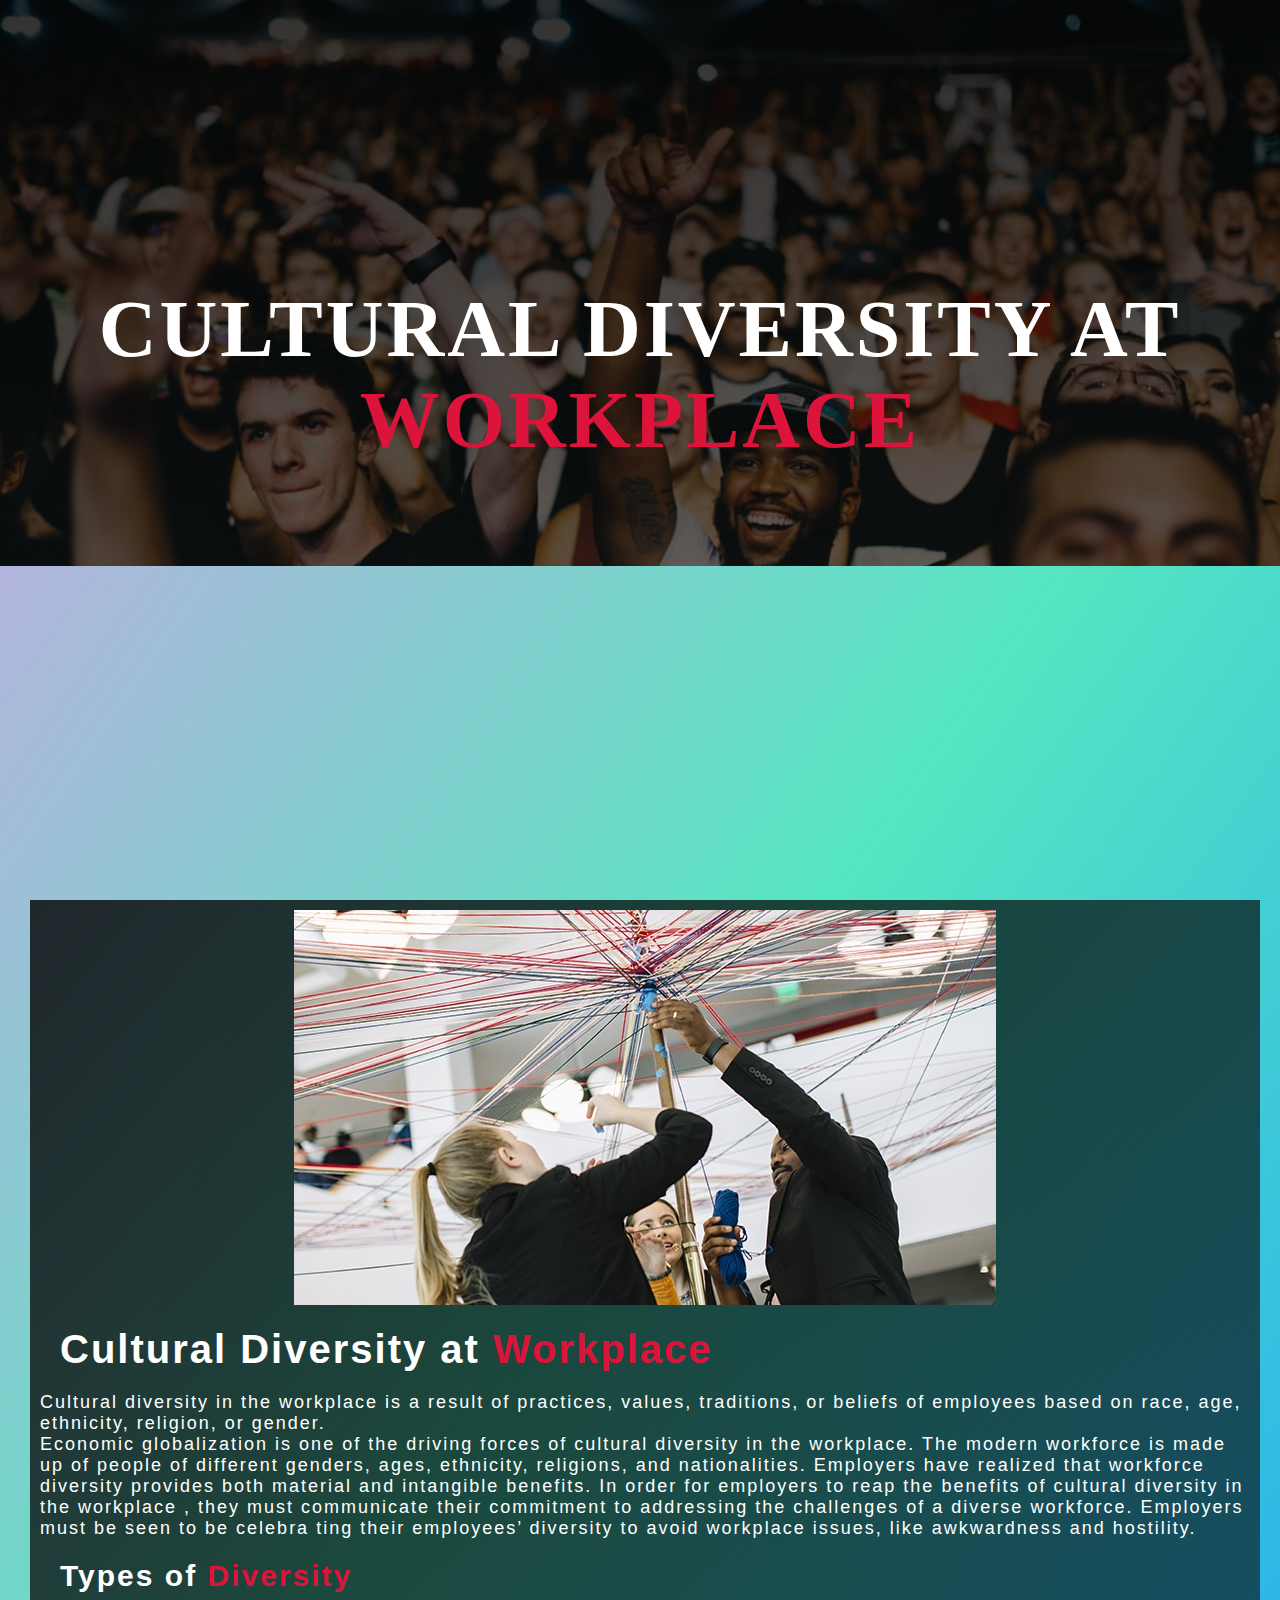
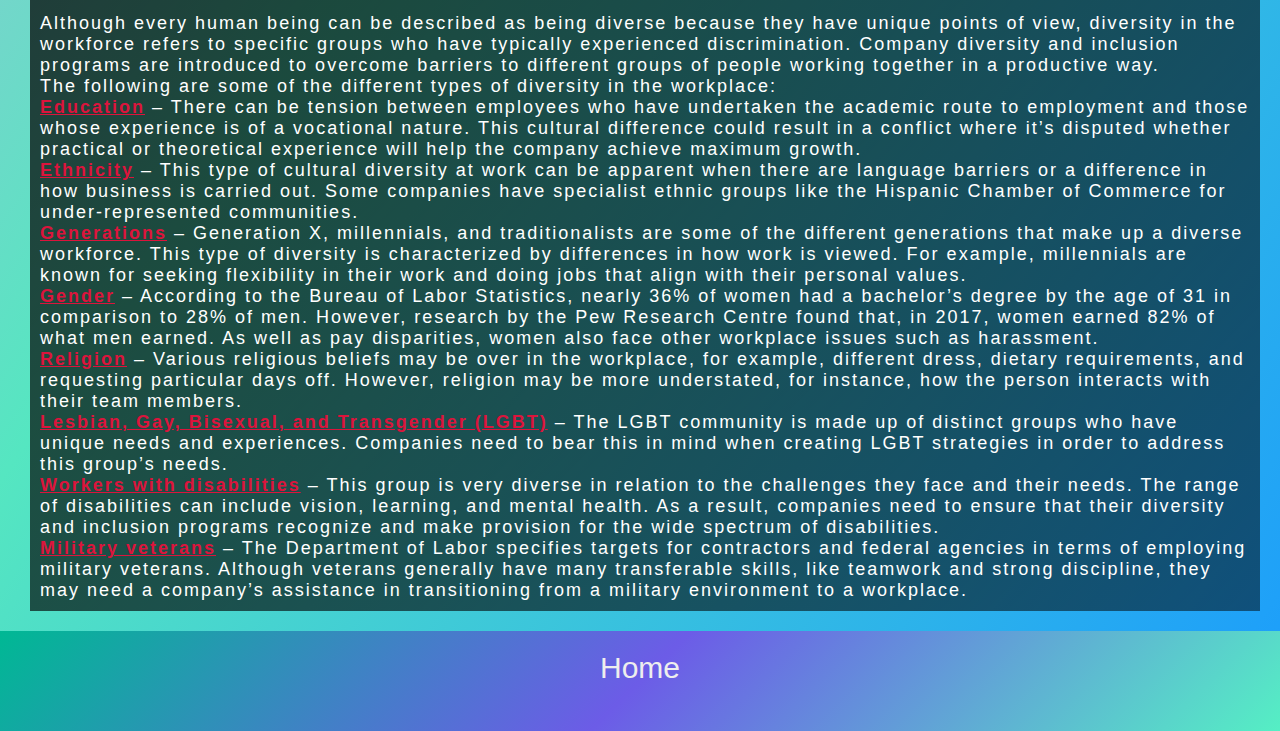
<file: page3.html>
<!DOCTYPE html>
<html lang="en" dir="ltr">
  <head>
    <meta charset="utf-8">
    <link rel="stylesheet" href="page3.css">
    <link rel="stylesheet" href="https://use.fontawesome.com/releases/v5.8.1/css/all.css" integrity="sha384-50oBUHEmvpQ+1lW4y57PTFmhCaXp0ML5d60M1M7uH2+nqUivzIebhndOJK28anvf" crossorigin="anonymous">
    <meta name="viewport" content="width=device-width, initial-scale=1.0"/>
    <title>Cultural Diversity at Workplace</title>
  </head>
  <body>
    <header>
      <div class="img parallax">
      <div class="menu-toggle" id="hamburger"><i class="fas fa-bars"></i></div>
      <div class="overlay"></div>

        <div class="container">
        <nav>
          <h1 class="brand"><a href="index.html">Cult<span>ural</span> Diver<span>sity</span></a></h1>
          <ul>
            <li><a href="index.html">Home</a></li>
            <li><a href="page1.html">What is Cultural Diversity?</a></li>
            <li><a href="page2.html">Diversity In INDIA</a></li>
            <li><a href="knowMore.html">Know More..</a></li>
          </ul>
        </nav>

        </div>
        <div class="center">
        <h1>Cultural Diversity at <span>Workplace</span></h1>
        </div>
      </div>
    </header>
    <main>
      <div class="wrapper">
        <img src="img6.jpg" alt="image">
        <div class="left">
          <h1>Cultural Diversity at <span>Workplace</span></h1>
          <p>Cultural diversity in the workplace is a result of practices, values, traditions, or beliefs of employees based on race,
            age, ethnicity, religion, or gender.
            <br>
            Economic globalization is one of the driving forces of cultural diversity in the workplace. The modern workforce is made up
             of people of different genders, ages, ethnicity, religions, and nationalities. Employers have realized that workforce diversity
             provides both material and intangible benefits. In order for employers to reap the benefits of cultural diversity in the workplace
             , they must communicate their commitment to addressing the challenges of a diverse workforce. Employers must be seen to be celebra
             ting their employees’ diversity to avoid workplace issues, like awkwardness and hostility.
           </p>
           <h2>Types of <span>Diversity</span></h2>
           <p>

             Although every human being can be described as being diverse because they have unique points of view, diversity in the workforce refers to specific groups who have typically experienced discrimination. Company diversity and inclusion programs are introduced to overcome barriers to different groups of people working together in a productive way.



             <br>The following are some of the different types of diversity in the workplace:

             <br><b>Education</b> – There can be tension between employees who have undertaken the academic route to employment and those whose experience is of a vocational nature. This cultural difference could result in a conflict where it’s disputed whether practical or theoretical experience will help the company achieve maximum growth.
             <br><b>Ethnicity</b> – This type of cultural diversity at work can be apparent when there are language barriers or a difference in how business is carried out. Some companies have specialist ethnic groups like the Hispanic Chamber of Commerce for under-represented communities.
             <br><b>Generations</b> – Generation X, millennials, and traditionalists are some of the different generations that make up a diverse workforce. This type of diversity is characterized by differences in how work is viewed. For example, millennials are known for seeking flexibility in their work and doing jobs that align with their personal values.
             <br><b>Gender</b> – According to the Bureau of Labor Statistics, nearly 36% of women had a bachelor’s degree by the age of 31 in comparison to 28% of men. However, research by the Pew Research Centre found that, in 2017, women earned 82% of what men earned. As well as pay disparities, women also face other workplace issues such as harassment.
             <br><b>Religion</b> – Various religious beliefs may be over in the workplace, for example, different dress, dietary requirements, and requesting particular days off. However, religion may be more understated, for instance, how the person interacts with their team members.
             <br><b>Lesbian, Gay, Bisexual, and Transgender (LGBT)</b> – The LGBT community is made up of distinct groups who have unique needs and experiences. Companies need to bear this in mind when creating LGBT strategies in order to address this group’s needs.
             <br><b>Workers with disabilities</b> – This group is very diverse in relation to the challenges they face and their needs. The range of disabilities can include vision, learning, and mental health. As a result, companies need to ensure that their diversity and inclusion programs recognize and make provision for the wide spectrum of disabilities.
             <br><b>Military veterans</b> – The Department of Labor specifies targets for contractors and federal agencies in terms of employing military veterans. Although veterans generally have many transferable skills, like teamwork and strong discipline, they may need a company’s assistance in transitioning from a military environment to a workplace.
           </p>
        </div>


      </div>
    </main>
    <footer>
      <div class="cen">
        <a href="index.html">Home</a>
      </div>
    </footer>
    <script src="index.js" charset="utf-8"></script>
  </body>
</html>
</file>
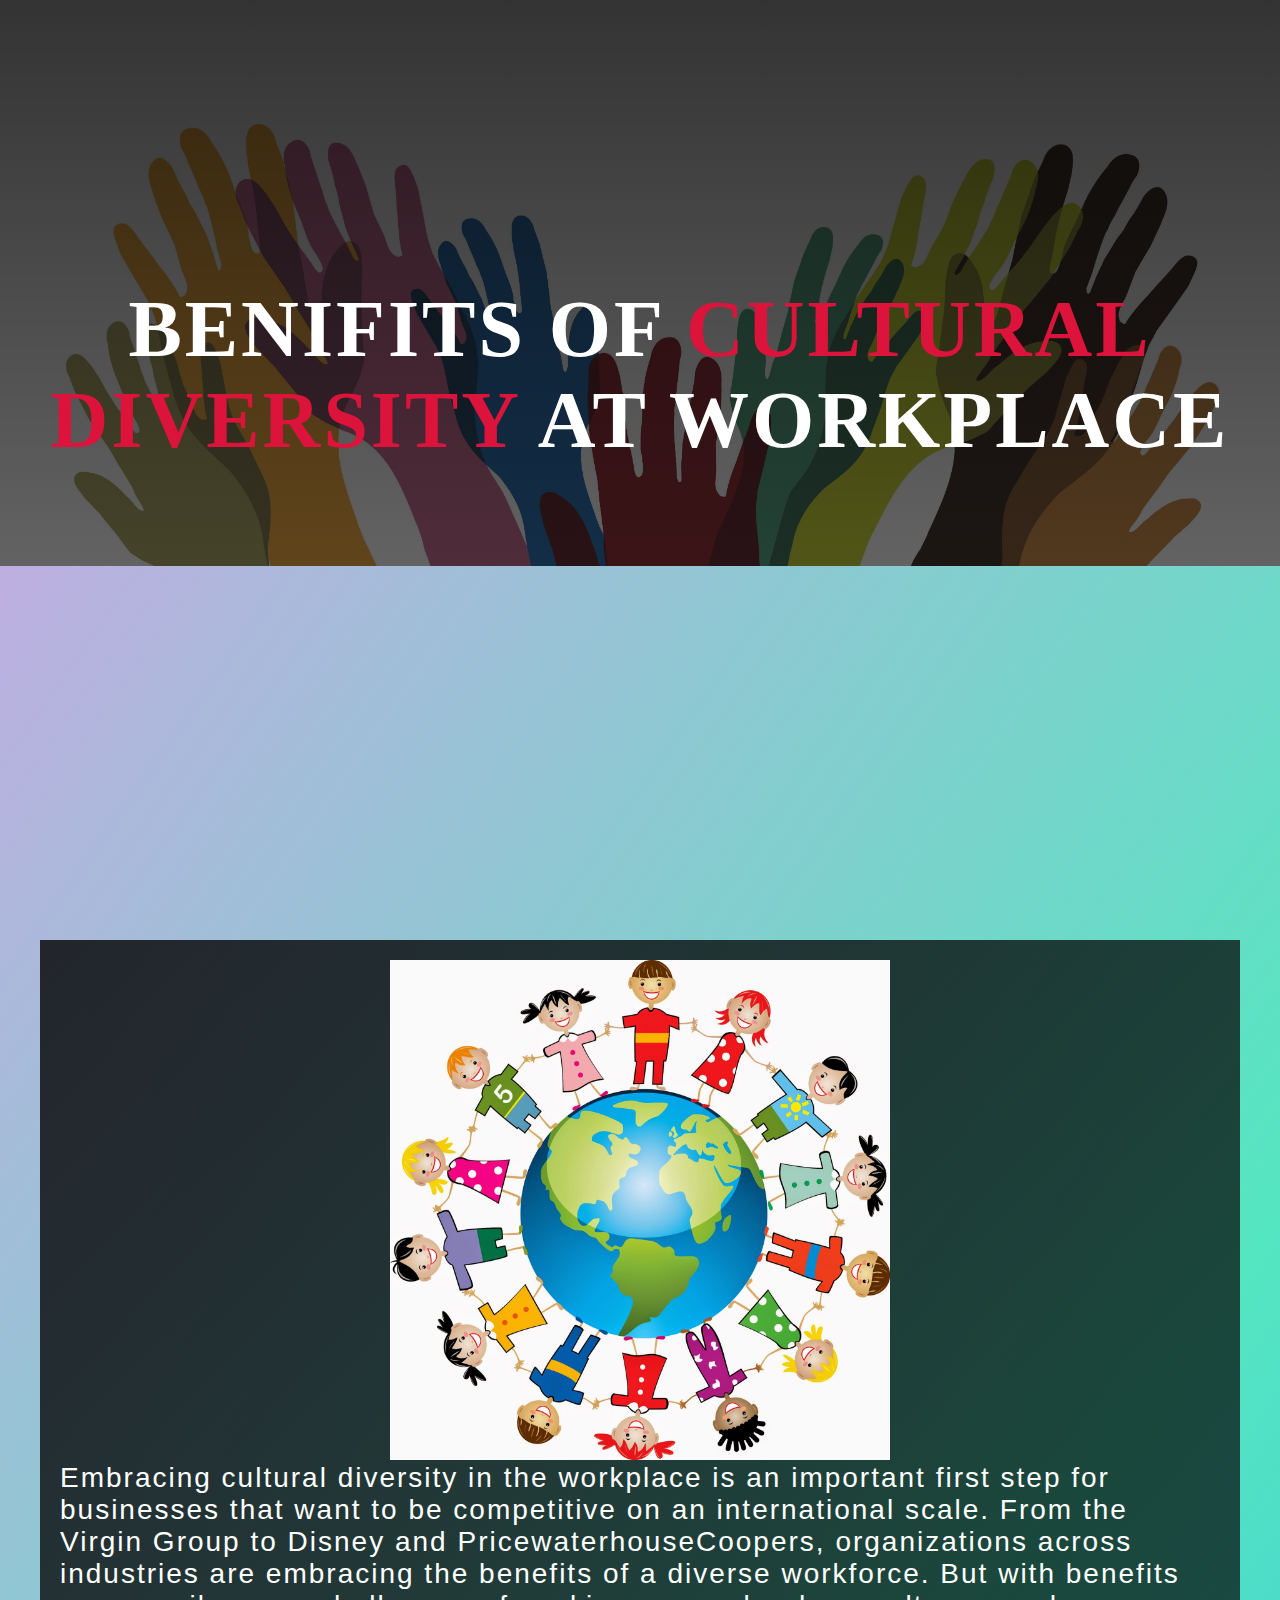
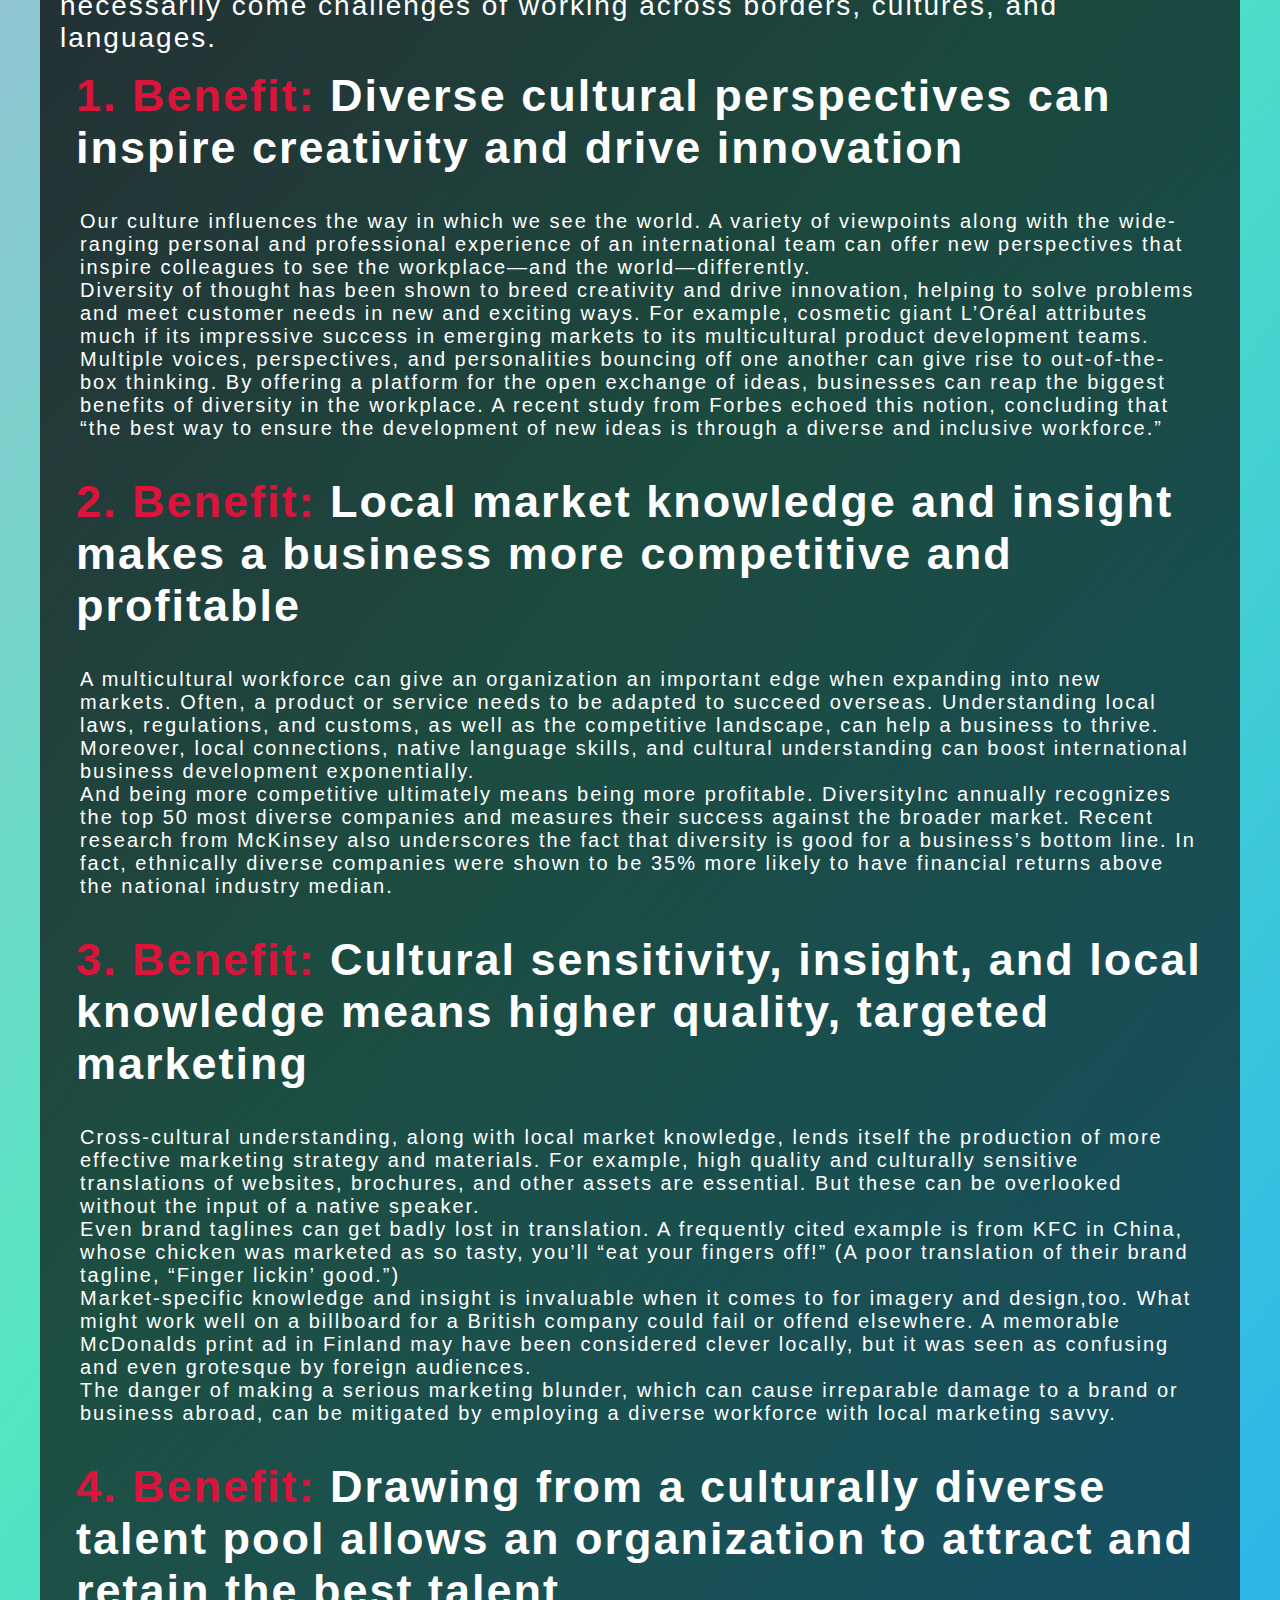
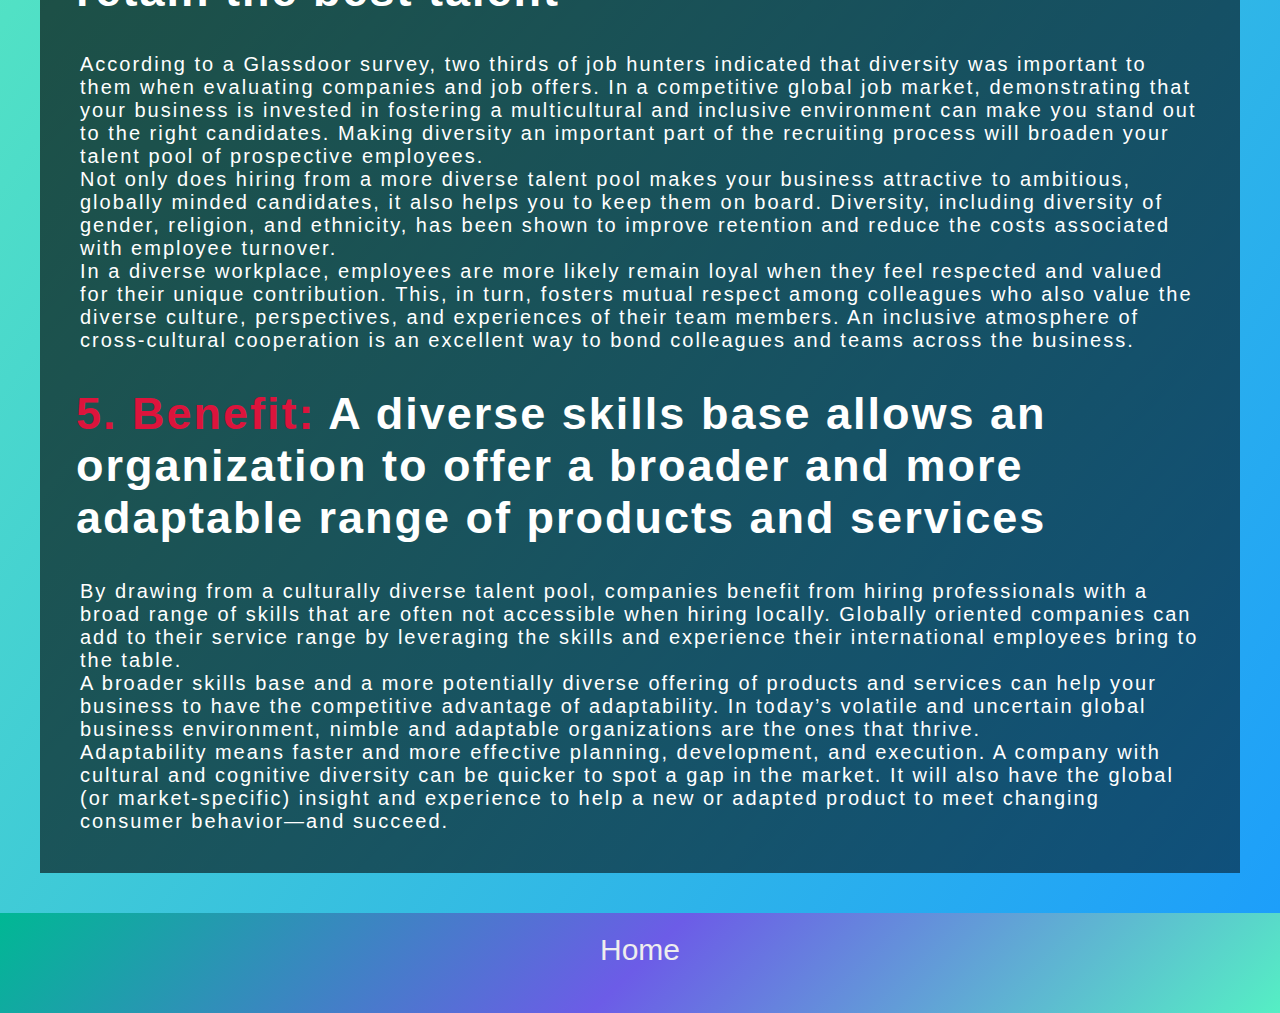
<file: page4.html>
<!DOCTYPE html>
<html lang="en" dir="ltr">
  <head>
    <meta charset="utf-8">
    <link rel="stylesheet" href="page4.css">
    <link rel="stylesheet" href="https://use.fontawesome.com/releases/v5.8.1/css/all.css" integrity="sha384-50oBUHEmvpQ+1lW4y57PTFmhCaXp0ML5d60M1M7uH2+nqUivzIebhndOJK28anvf" crossorigin="anonymous">
    <meta name="viewport" content="width=device-width, initial-scale=1.0"/>
    <title>Benifits of Cultural Diversity At workplace</title>
  </head>
  <body>
    <header>
      <div class="img parallax">
      <div class="menu-toggle" id="hamburger"><i class="fas fa-bars"></i></div>
      <div class="overlay"></div>

        <div class="container">
        <nav>
          <h1 class="brand"><a href="index.html">Cult<span>ural</span> Diver<span>sity</span></a></h1>
          <ul>
            <li><a href="index.html">Home</a></li>
            <li><a href="page1.html">What is Cultural Diversity?</a></li>
            <li><a href="page2.html">Diversity In INDIA</a></li>
            <li><a href="KnowMore.html">Know More..</a></li>
          </ul>
        </nav>

        </div>
        <div class="center">
        <h1>Benifits of <span>Cultural Diversity</span> at Workplace</h1>
        </div>
      </div>
    </header>
    <main>
      <div class="wrapper">
        <img width="500px" height="500px"  src="img4.jpg" alt="">
        <div class="left">
          <span class="font"> Embracing cultural diversity in the workplace is an important first step for businesses that want to be competitive on an international scale.

            From the Virgin Group to Disney and PricewaterhouseCoopers, organizations across industries are embracing the benefits of a diverse workforce. But with benefits necessarily come challenges of working across borders, cultures, and languages.
          </span>
          <h1><span>1. Benefit:</span> Diverse cultural perspectives can inspire creativity and drive innovation</h1>
          <p>Our culture influences the way in which we see the world. A variety of viewpoints along with the wide-ranging personal and professional experience of an international team can offer new perspectives that inspire colleagues to see the workplace—and the world—differently.

            <br>Diversity of thought has been shown to breed creativity and drive innovation, helping to solve problems and meet customer needs in new and exciting ways. For example, cosmetic giant L’Oréal attributes much if its impressive success in emerging markets to its multicultural product development teams.

            <br>Multiple voices, perspectives, and personalities bouncing off one another can give rise to out-of-the-box thinking. By offering a platform for the open exchange of ideas, businesses can reap the biggest benefits of diversity in the workplace. A recent study from Forbes
            echoed this notion, concluding that “the best way to ensure the development of new ideas is through a diverse and inclusive workforce.”
          </p>
          <h1><span>2. Benefit:</span> Local market knowledge and insight makes a business more competitive and profitable</h1>
          <p>A multicultural workforce can give an organization an important edge when expanding into new markets. Often, a product or service needs to be adapted to succeed overseas. Understanding local laws, regulations, and customs, as well as the competitive landscape, can help a business to thrive. Moreover, local connections, native language skills, and cultural understanding can boost international business development exponentially.

            <br>And being more competitive ultimately means being more profitable. DiversityInc annually recognizes the top 50 most diverse companies and measures their success against the broader market. Recent research from McKinsey also underscores the fact that diversity is good for a business’s bottom line. In fact, ethnically diverse companies were shown to be 35% more likely to have financial returns above the national industry median.
          </p>
          <h1><span>3. Benefit:</span> Cultural sensitivity, insight, and local knowledge means higher quality, targeted marketing</h1>
          <p>Cross-cultural understanding, along with local market knowledge, lends itself the production of more effective marketing strategy and materials. For example, high quality and culturally sensitive translations of websites, brochures, and other assets are essential. But these can be overlooked without the input of a native speaker.

            <br>Even brand taglines can get badly lost in translation. A frequently cited example is from KFC in China, whose chicken was marketed as so tasty, you’ll “eat your fingers off!” (A poor translation of their brand tagline, “Finger lickin’ good.”)

            <br>Market-specific knowledge and insight is invaluable when it comes to for imagery and design,too. What might work well on a billboard for a British company could fail or offend elsewhere. A memorable McDonalds print ad in Finland may have been considered clever locally, but it was seen as confusing and even grotesque by foreign audiences.

            <br>The danger of making a serious marketing blunder, which can cause irreparable damage to a brand or business abroad, can be mitigated by employing a diverse workforce with local marketing savvy.
          </p>
          <h1><span>4. Benefit:</span> Drawing from a culturally diverse talent pool allows an organization to attract and retain the best talent</h1>
          <p>According to a Glassdoor survey, two thirds of job hunters indicated that diversity was important to them when evaluating companies and job offers. In a competitive global job market, demonstrating that your business is invested in fostering a multicultural and inclusive environment can make you stand out to the right candidates. Making diversity an important part of the recruiting process will broaden your talent pool of prospective employees.

            <br>Not only does hiring from a more diverse talent pool makes your business attractive to ambitious, globally minded candidates, it also helps you to keep them on board. Diversity, including diversity of gender, religion, and ethnicity, has been shown to improve retention and reduce the costs associated with employee turnover.

            <br>In a diverse workplace, employees are more likely remain loyal when they feel respected and valued for their unique contribution. This, in turn, fosters mutual respect among colleagues who also value the diverse culture, perspectives, and experiences of their team members. An inclusive atmosphere of cross-cultural cooperation is an excellent way to bond colleagues and teams across the business.
          </p>
          <h1><span>5. Benefit:</span> A diverse skills base allows an organization to offer a broader and more adaptable range of products and services</h1>
          <p>
            By drawing from a culturally diverse talent pool, companies benefit from hiring professionals with a broad range of skills that are often not accessible when hiring locally. Globally oriented companies can add to their service range by leveraging the skills and experience their international employees bring to the table.

            <br>A broader skills base and a more potentially diverse offering of products and services can help your business to have the competitive advantage of adaptability. In today’s volatile and uncertain global business environment, nimble and adaptable organizations are the ones that thrive.

            <br>Adaptability means faster and more effective planning, development, and execution. A company with cultural and cognitive diversity can be quicker to spot a gap in the market. It will also have the global (or market-specific) insight and experience to help a new or adapted product to meet changing consumer behavior—and succeed.
          </p>
        </div>

      </div>
    </main>
    <footer>
      <div class="cen">
        <a href="index.html">Home</a>
      </div>
    </footer>
    <script src="index.js" charset="utf-8"></script>
  </body>
</html>
</file>
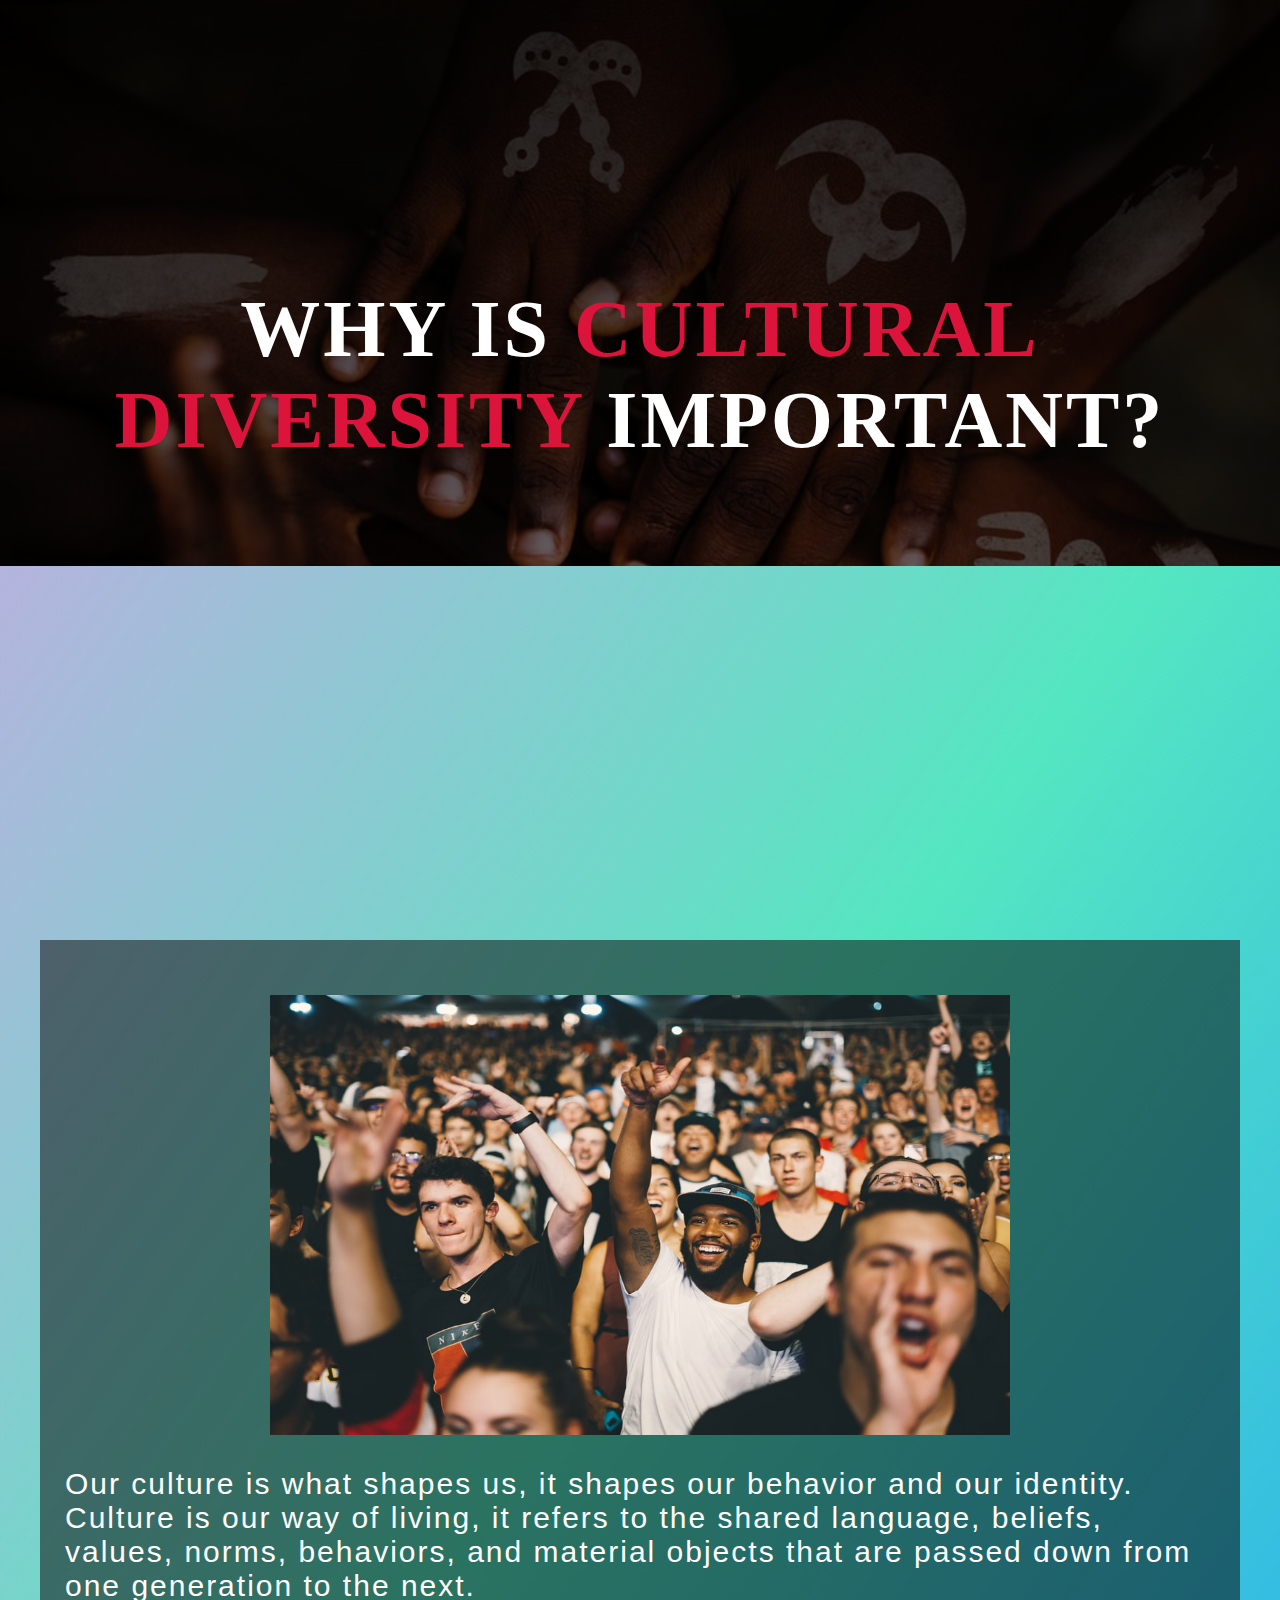
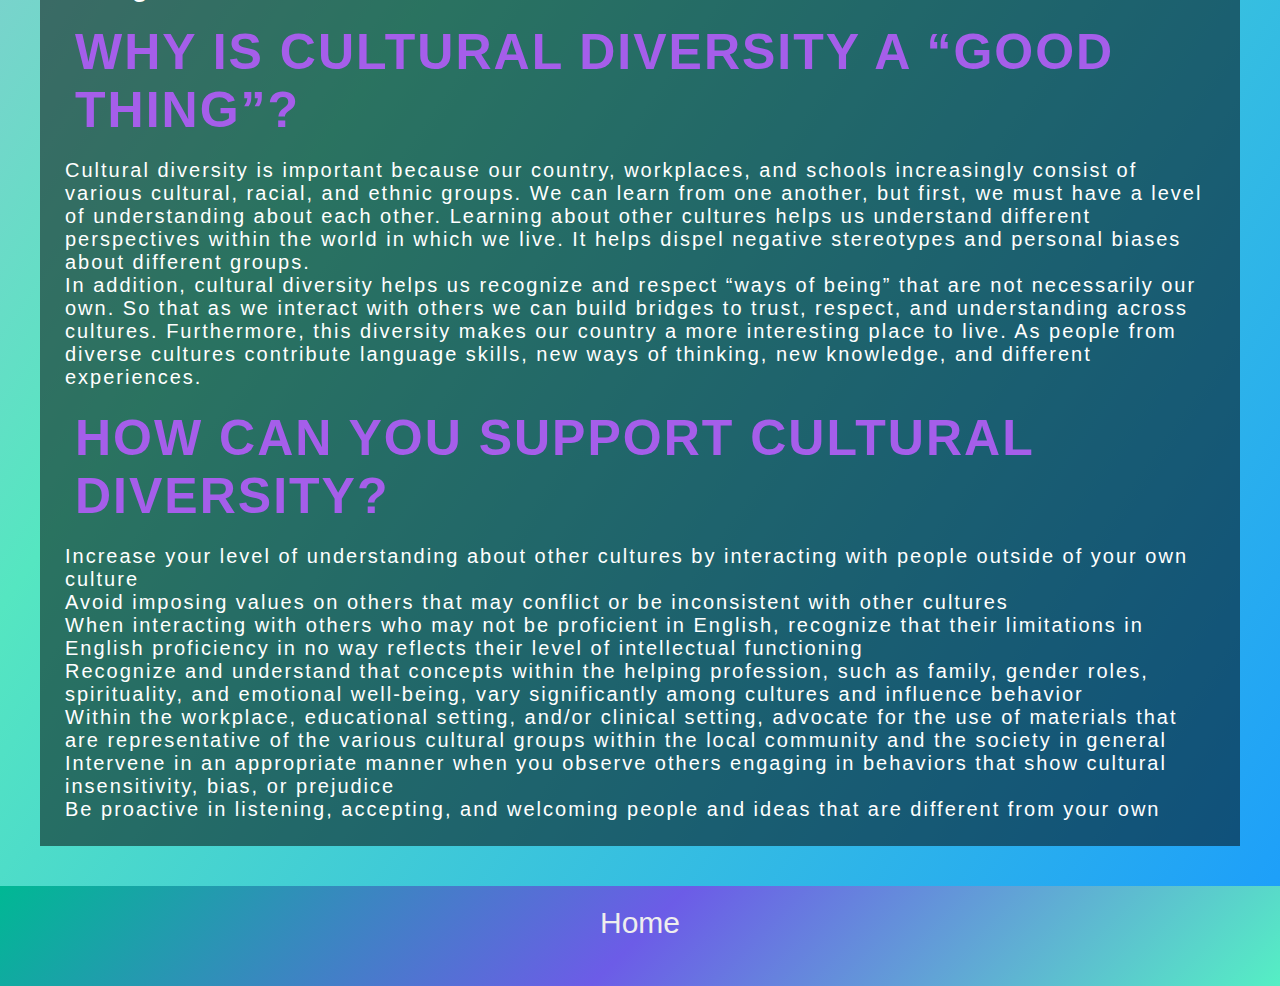
<file: page5.html>
<!DOCTYPE html>
<html lang="en" dir="ltr">
  <head>
    <meta charset="utf-8">
    <link rel="stylesheet" href="page5.css">
    <link rel="stylesheet" href="https://use.fontawesome.com/releases/v5.8.1/css/all.css" integrity="sha384-50oBUHEmvpQ+1lW4y57PTFmhCaXp0ML5d60M1M7uH2+nqUivzIebhndOJK28anvf" crossorigin="anonymous">
    <meta name="viewport" content="width=device-width, initial-scale=1.0"/>
    <title>Importance of Cultural Diversity</title>
  </head>
  <body>
    <header>
      <div class="img parallax">
      <div class="menu-toggle" id="hamburger"><i class="fas fa-bars"></i></div>
      <div class="overlay"></div>

      <div class="container">
        <nav>
          <h1 class="brand"><a href="index.html">Cult<span>ural</span> Diver<span>sity</span></a></h1>
          <ul>
            <li><a href="index.html">Home</a></li>
            <li><a href="page1.html">What is Cultual Diversity?</a></li>
            <li><a href="page2.html">Diversity In INDIA</a></li>
            <li><a href="KnowMore.html">Know More..</a></li>
          </ul>
        </nav>

      </div>
      <div class="center">
        <h1>WHY IS <span>CULTURAL DIVERSITY</span> IMPORTANT?</h1>

      </div>
    </div>
    </header>
    <main>
      <div class="wrapper">
        <img width="800px" height="500px" src="img8.jpg" alt="image">
        <div class="left">
          <span class="font">Our culture is what shapes us, it shapes our behavior and our identity. Culture is our way of living, it refers to the shared language, beliefs, values, norms, behaviors, and material objects that are passed down from one generation to the next.
          </span>
          <h1>WHY IS CULTURAL DIVERSITY A “GOOD THING”?</h1>
          <p>Cultural diversity is important because our country, workplaces, and schools increasingly consist of various cultural, racial, and ethnic groups. We can learn from one another, but first, we must have a level of understanding about each other. Learning about other cultures helps us understand different perspectives within the world in which we live. It helps dispel negative stereotypes and personal biases about different groups.

            <br>In addition, cultural diversity helps us recognize and respect “ways of being” that are not necessarily our own. So that as we
            interact with others we can build bridges to trust, respect, and understanding across cultures. Furthermore, this diversity makes our
            country a more interesting place to live. As people from diverse cultures contribute language skills, new ways of thinking, new knowledge,
            and different experiences.</p>
            <h1>HOW CAN YOU SUPPORT CULTURAL DIVERSITY?</h1>
            <p>
              Increase your level of understanding about other cultures by interacting with people outside of your own culture
              <br>Avoid imposing values on others that may conflict or be inconsistent with other cultures
              <br>When interacting with others who may not be proficient in English, recognize that their limitations in English proficiency in no way reflects their level of intellectual functioning
              <br>Recognize and understand that concepts within the helping profession, such as family, gender roles, spirituality, and emotional well-being, vary significantly among cultures and influence behavior
              <br>Within the workplace, educational setting, and/or clinical setting, advocate for the use of materials that are representative of the various cultural groups within the local community and the society in general
              <br>Intervene in an appropriate manner when you observe others engaging in behaviors that show cultural insensitivity, bias, or prejudice
              <br>Be proactive in listening, accepting, and welcoming people and ideas that are different from your own
            </p>
        </div>
      </div>
    </main>
    <footer>
      <div class="cen">
        <a href="index.html">Home</a>
      </div>
    </footer>
    <script src="index.js" charset="utf-8"></script>
  </body>
</html>
</file>
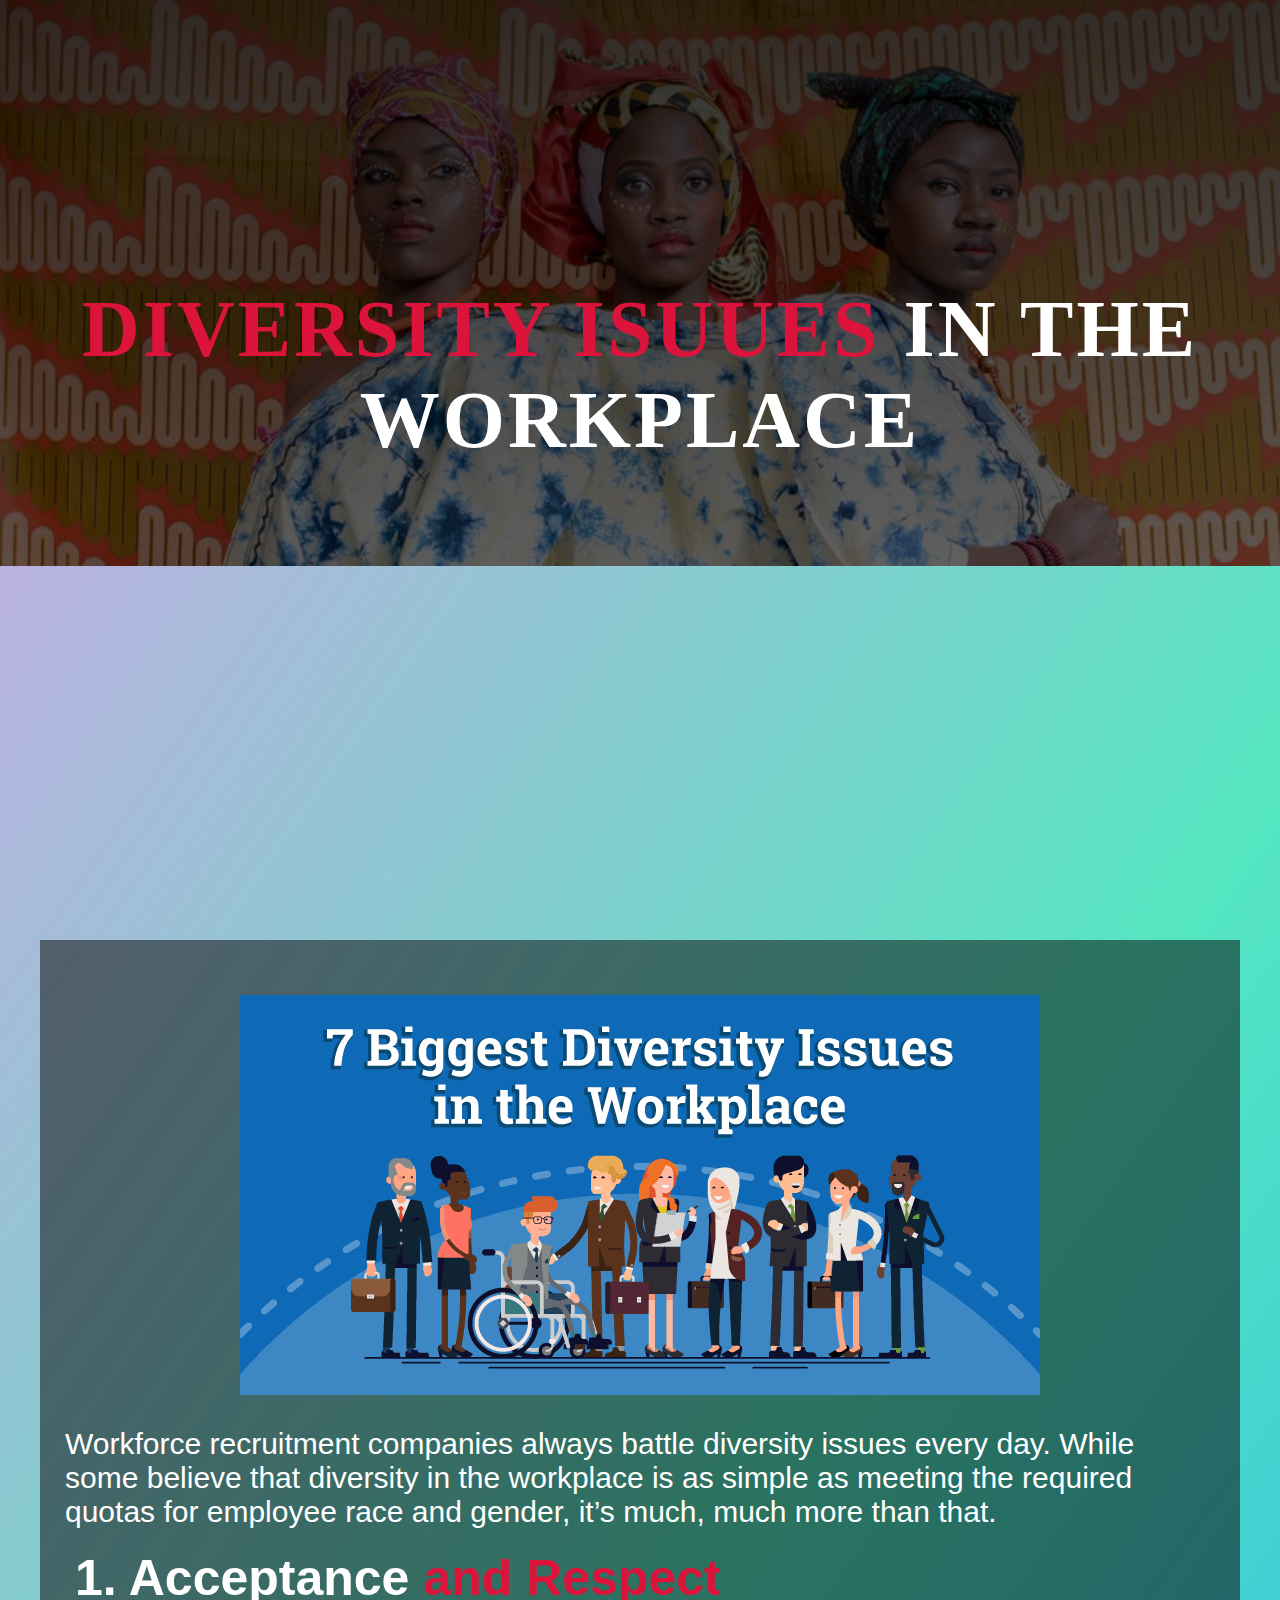
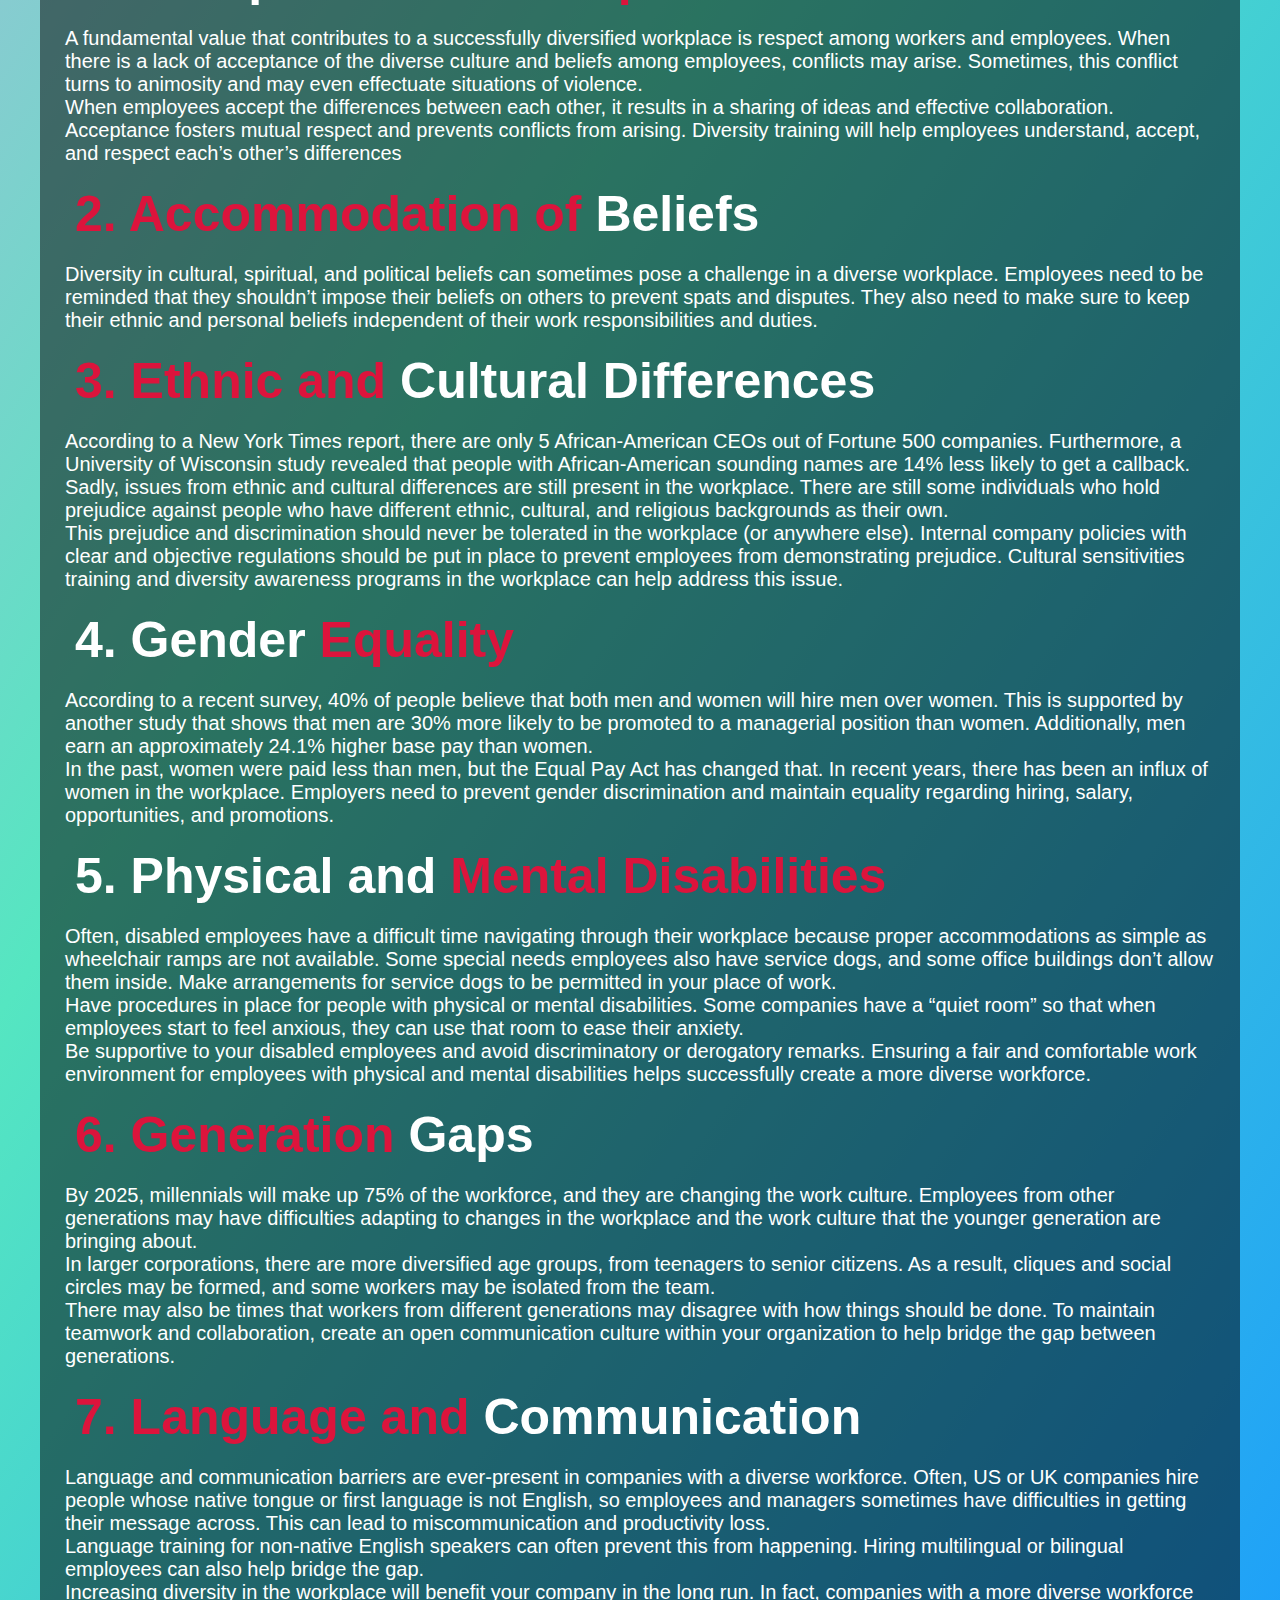
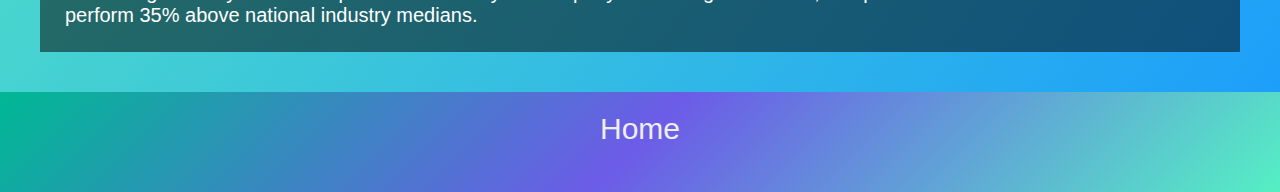
<file: page6.html>
<!DOCTYPE html>
<html lang="en" dir="ltr">
  <head>
    <meta charset="utf-8">
    <link rel="stylesheet" href="page6.css">
    <link rel="stylesheet" href="https://use.fontawesome.com/releases/v5.8.1/css/all.css" integrity="sha384-50oBUHEmvpQ+1lW4y57PTFmhCaXp0ML5d60M1M7uH2+nqUivzIebhndOJK28anvf" crossorigin="anonymous">
    <meta name="viewport" content="width=device-width, initial-scale=1.0"/>
    <title>Diversity isuues in the workplace</title>
  </head>
  <body>
    <header>
      <div class="img parallax">
      <div class="menu-toggle" id="hamburger"><i class="fas fa-bars"></i></div>
      <div class="overlay"></div>

      <div class="container">
        <nav>
          <h1 class="brand"><a href="index.html">Cult<span>ural</span> Diver<span>sity</span></a></h1>
          <ul>
            <li><a href="index.html">Home</a></li>
            <li><a href="page1.html">What is Cultual Diversity?</a></li>
            <li><a href="page2.html">Diversity In INDIA</a></li>
            <li><a href="KnowMore.html">Know More..</a></li>
          </ul>
        </nav>

      </div>
      <div class="center">
        <h1><span>Diversity isuues</span> in the workplace</h1>

      </div>
    </div>
    </header>
    <main>
      <div class="wrapper">
        <img src="img1.png" alt="image">
        <div class="left">
          <span>Workforce recruitment companies always battle diversity issues every day.
            While some believe that diversity in the workplace is as simple as meeting the required
            quotas for employee race and gender, it’s much, much more than that.
          </span>
          <h1><span>1. Acceptance</span> and Respect</h1>
          <p>A fundamental value that contributes to a successfully diversified workplace is respect among workers and employees. When there is a lack of acceptance of the diverse culture and beliefs among employees, conflicts may arise. Sometimes, this conflict turns to animosity and may even effectuate situations of violence.

            <br>When employees accept the differences between each other, it results in a sharing of ideas and effective collaboration. Acceptance fosters mutual respect and prevents conflicts from arising.
            Diversity training will help employees understand, accept, and respect each’s other’s differences</p>
            <h1>2. Accommodation of <span>Beliefs</span></h1>
            <p>Diversity in cultural, spiritual, and political beliefs can sometimes pose a challenge in a diverse workplace.
               Employees need to be reminded that they shouldn’t impose their beliefs on others to prevent spats and disputes.
                They also need to make sure to keep their ethnic and personal beliefs independent of their work responsibilities and duties.
            </p>
            <h1>3. Ethnic and <span>Cultural Differences</span></h1>
            <p>According to a New York Times report, there are only 5 African-American CEOs out of Fortune 500 companies. Furthermore, a University of Wisconsin study revealed that people with African-American sounding names are 14% less likely to get a callback.

              <br>Sadly, issues from ethnic and cultural differences are still present in the workplace. There are still some individuals who hold prejudice against people who have different ethnic, cultural, and religious backgrounds as their own.

              <br>This prejudice and discrimination should never be tolerated in the workplace (or anywhere else). Internal company policies with clear and objective regulations should be put in place to prevent employees from demonstrating prejudice. Cultural sensitivities training and diversity awareness programs in the workplace can help address this issue.
            </p>
            <h1><span>4. Gender</span> Equality</h1>
            <p>According to a recent survey, 40% of people believe that both men and women will hire men over women. This is supported by another study that shows that men are 30% more likely to be promoted to a managerial position than women. Additionally, men earn an approximately 24.1% higher base pay than women.

              <br>In the past, women were paid less than men, but the Equal Pay Act has changed that. In recent years, there has been an influx of women in the workplace. Employers need to prevent gender discrimination and maintain equality regarding hiring, salary, opportunities, and promotions.
            </p>
            <h1><span>5. Physical and</span> Mental Disabilities</h1>
            <p>
              Often, disabled employees have a difficult time navigating through their workplace because proper accommodations as simple as wheelchair ramps are not available. Some special needs employees also have service dogs, and some office buildings don’t allow them inside. Make arrangements for service dogs to be permitted in your place of work.
              <br>Have procedures in place for people with physical or mental disabilities. Some companies have a “quiet room” so that when employees start to feel anxious, they can use that room to ease their anxiety.

              <br>Be supportive to your disabled employees and avoid discriminatory or derogatory remarks. Ensuring a fair and comfortable work environment for employees with physical and mental disabilities helps successfully create a more diverse workforce.

            </p>
            <h1>6. Generation <span>Gaps</span></h1>
            <p>
              By 2025, millennials will make up 75% of the workforce, and they are changing the work culture. Employees from other generations may have difficulties adapting to changes in the workplace and the work culture that the younger generation are bringing about.

              <br>In larger corporations, there are more diversified age groups, from teenagers to senior citizens. As a result, cliques and social circles may be formed, and some workers may be isolated from the team.
              <br>There may also be times that workers from different generations may disagree with how things should be done. To maintain teamwork and collaboration, create an open communication culture within your organization to help bridge the gap between generations.

            </p>
            <h1>7. Language and <span>Communication</span></h1>
            <p>Language and communication barriers are ever-present in companies with a diverse workforce. Often, US or UK companies hire people whose native tongue or first language is not English, so employees and managers sometimes have difficulties in getting their message across. This can lead to miscommunication and productivity loss.
              <br>Language training for non-native English speakers can often prevent this from happening. Hiring multilingual or bilingual employees can also help bridge the gap.

              <br>Increasing diversity in the workplace will benefit your company in the long run. In fact, companies with a more diverse workforce perform 35% above national industry medians.

            </p>
        </div>

      </div>
    </main>
    <footer>
      <div class="cen">
        <a href="index.html">Home</a>
      </div>
    </footer>
    <script src="index.js" charset="utf-8"></script>
  </body>
</html>
</file>
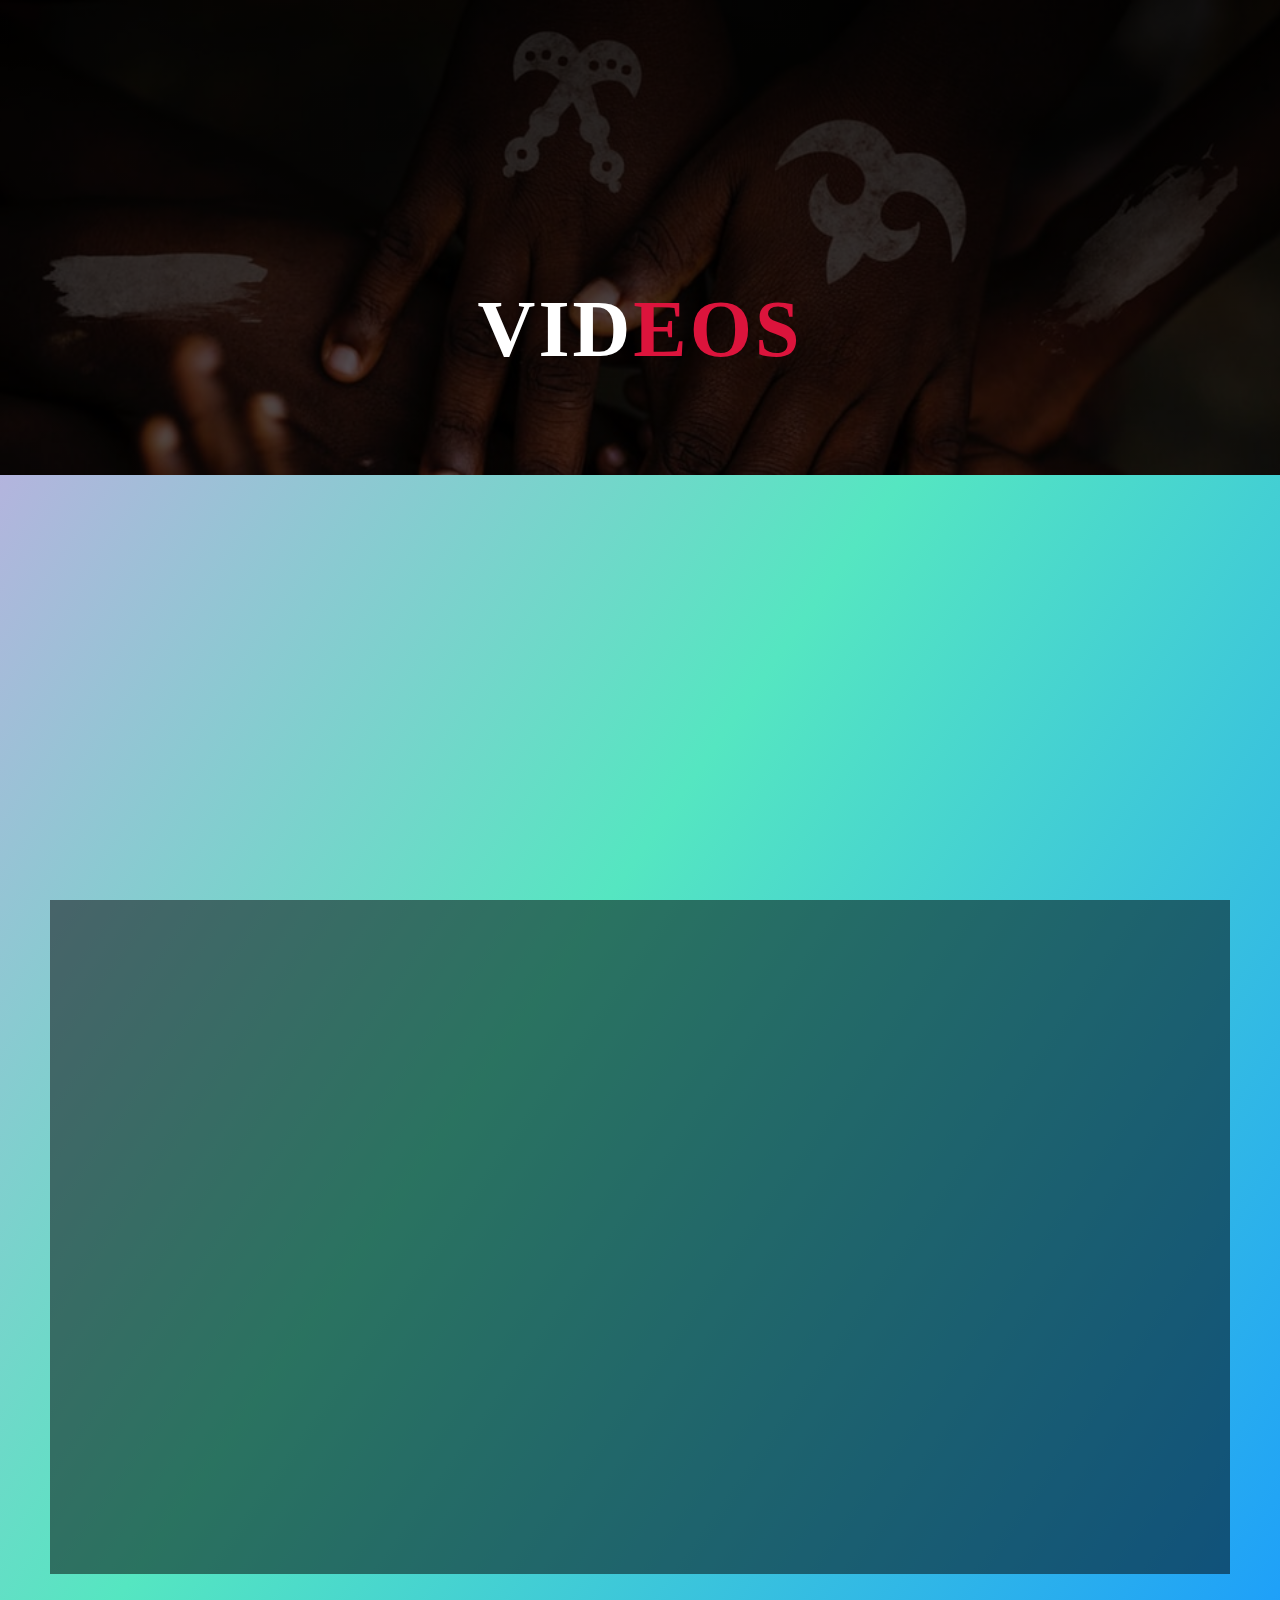
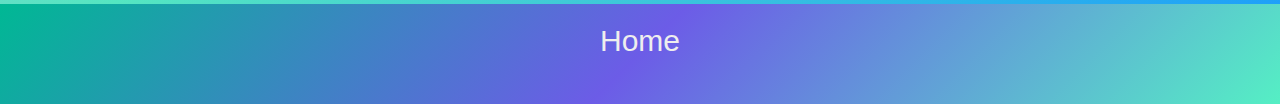
<file: videos.html>
<!DOCTYPE html>
<html lang="en" dir="ltr">
  <head>
    <meta charset="utf-8">
    <link rel="stylesheet" href="style.css">
    <link rel="stylesheet" href="https://use.fontawesome.com/releases/v5.8.1/css/all.css" integrity="sha384-50oBUHEmvpQ+1lW4y57PTFmhCaXp0ML5d60M1M7uH2+nqUivzIebhndOJK28anvf" crossorigin="anonymous">
    <meta name="viewport" content="width=device-width, initial-scale=1.0"/>
    <title>Videos</title>
  </head>
  <body>
    <header>
      <div class="img parallax">
      <div class="menu-toggle" id="hamburger"><i class="fas fa-bars"></i></div>
      <div class="overlay"></div>

      <div class="container">
        <nav>
          <h1 class="brand"><a href="index.html">Cult<span>ural</span> Diver<span>sity</span></a></h1>
          <ul>
            <li><a href="index.html">Home</a></li>
            <li><a href="page1.html">What is Cultual Diversity?</a></li>
            <li><a href="page2.html">Diversity In INDIA</a></li>
            <li><a href="KnowMore.html">Know More..</a></li>
          </ul>
        </nav>

      </div>
        <div class="center">
          <h1>Vid<span>eos</span></h1>
        </div>
      </div>
    </header>
    <main>
      <div class="wrapper">
        <iframe width="560" height="315" src="https://www.youtube.com/embed/C0E0QF4tz0U" frameborder="0" allow="accelerometer; autoplay; encrypted-media; gyroscope; picture-in-picture" allowfullscreen></iframe>
        <iframe width="560" height="315" src="https://www.youtube.com/embed/48RoRi0ddRU" frameborder="0" allow="accelerometer; autoplay; encrypted-media; gyroscope; picture-in-picture" allowfullscreen></iframe>
        <iframe width="560" height="315" src="https://www.youtube.com/embed/J7LoIaMTJCc" frameborder="0" allow="accelerometer; autoplay; encrypted-media; gyroscope; picture-in-picture" allowfullscreen></iframe>
        <iframe width="560" height="315" src="https://www.youtube.com/embed/iZWbgYi1Lbc" frameborder="0" allow="accelerometer; autoplay; encrypted-media; gyroscope; picture-in-picture" allowfullscreen></iframe>


      </div>
    </main>
    <footer>
      <div class="cen">
        <a href="index.html">Home</a>
      </div>
    </footer>
    <script src="index.js" charset="utf-8"></script>
  </body>
</html>
</file>
<file: index.css>
*{
	margin: 0;
	padding: 0;
	box-sizing: border-box;
}

html{
	font-size: 10px;
	font-family: "Roboto Cn", sans-serif;
}

a{
	text-decoration: none;
	color: #eee;
}

header{
	width: 100%;
	height: 100vh;
	background-size: cover;
	position: relative;
  overflow: hidden;
  text-align: center;
}

.img{
	background: linear-gradient(to bottom, rgba(0,0,0,.8), rgba(0,0,0,.5)), url(img2.jpg);
}

.parallax{
	width: 100%;
	position: relative;
	background-repeat: no-repeat;
	background-size: cover;
	background-position: top center;
	background-attachment: fixed;
	overflow: hidden;
}

.container{
	max-width: 120rem;
	width: 90%;
	margin: 0 auto;
}

.menu-toggle{
	position: fixed;
	top: 2.5rem;
	right: 2.5rem;
	color: #eeeeee;
	font-size: 3rem;
	cursor: pointer;
	z-index: 1000;
	display: none;
}

nav{
	padding-top: 5rem;
	display: flex;
	justify-content: space-between;
	align-items: center;
	text-transform: uppercase;
	font-size: 1.6rem;
}

.brand{
	font-size: 3rem;
	font-weight: 300;
	transform: translateX(-100rem);
	animation: slideIn .5s forwards;
}

.brand span{
	color: crimson;
}

nav ul{
	display: flex;
}

nav ul li{
	list-style: none;
	transform: translateX(100rem);
	animation: slideIn .5s forwards;
}

nav ul li:nth-child(1){
	animation-delay: 0s;
}

nav ul li:nth-child(2){
	animation-delay: .5s;
}

nav ul li:nth-child(3){
	animation-delay: 1s;
}

nav ul li:nth-child(4){
	animation-delay: 1.5s;
}

nav ul li a{
	padding: 1rem 0;
	margin: 0 3rem;
	position: relative;
	letter-spacing: 2px;
}

nav ul li a:last-child{
	margin-right: 0;
}

nav ul li a::before,
nav ul li a::after{
	content: '';
	position: absolute;
	width: 100%;
	height: 2px;
	background-color: crimson;
	left: 0;
	transform: scaleX(0);
	transition: all .5s;
}

nav ul li a::before{
	top: 0;
	transform-origin: left;
}

nav ul li a::after{
	bottom: 0;
	transform-origin: right;
}

.overlay{
	background-color: rgba(0,0,0,.95);
	position: fixed;
	right: 0;
	left: 0;
	top: 0;
	bottom: 0;
	transition: opacity 650ms;
	transform: scale(0);
	opacity: 0;
  display: none;
}

nav ul li a:hover::before,
nav ul li a:hover::after{
	transform: scaleX(1);
}

@keyframes slideIn {
	from{

	}
	to{
		transform: translateX(0);
	}
}

@media screen and (max-width: 700px){

	.menu-toggle{
		display: block;
	}

	nav{
		padding-top: 0;
		display: none;
		flex-direction: column;
		justify-content: space-evenly;
		align-items: center;
		height: 100vh;
		text-align: center;
	}

	nav ul{
		flex-direction: column;
	}

	nav ul li{
		margin-top: 5rem;
	}

	nav ul li a{
		margin: 0;
		font-size: 2.5rem;
	}

	.brand{
		font-size: 5rem;
	}

  .overlay.menu-open,
  nav.menu-open{
	  display: flex;
	  transform: scale(1);
	  opacity: 1;
  }

}
.center{
  font-size: 50px;
  color: white;
  padding-top: 200px;
	padding-bottom: 100px;
  letter-spacing: 3px;
  text-transform: uppercase;
  font-family: "Century Gothic";
}
main{
	align-items: center;
	margin: 40px;
	overflow: hidden;
}
.align h1{
	font-size: 60px;
	text-align: center;
	color: white;
	text-decoration: underline;
 	text-transform: uppercase;
	padding: 5rem;
}
.align h2,p{
	color: white;
	font-size: 40px;
	padding: 20px;
}
.align ul{
	display: flex;
	flex-direction: column;
	text-align: left;
}

.align ul li{
	padding-left: 5rem;
	margin: 5rem 0;
	transform: translateX(100rem);
	animation: slideIn .5s forwards;
}
.align ul li a{
	padding: 1rem 0;
	margin: 0 3rem;
	position: relative;
	letter-spacing: 2px;
	text-transform: lowercase;
	color: white;
	text-decoration: underline;
}

.align ul li a span{
	color: crimson;
}

@keyframes slideIn {
	from{

	}
	to{
		transform: translateX(0);
	}
}

body{
	background: linear-gradient(-45deg,#55efc4,#6c5ce7,#00b894);
}

footer{
	height: 100px;
	background: linear-gradient(-45deg,#55efc4,#6c5ce7,#00b894);
	text-align: center;
}
.cen{
	font-size: 30px;
	padding: 20px 0;
}
</file>
<file: style.css>
*{
	margin: 0;
	padding: 0;
	box-sizing: border-box;
}

html{
	font-size: 10px;
	font-family: "Roboto Cn", sans-serif;
}
body{
  background: linear-gradient(-55deg,#1B9CFC,#55E6C1,#D6A2E8);
}
a{
	text-decoration: none;
	color: #eee;
}

header{
	width: 100%;
	height: 100vh;
	background-size: cover;
	position: relative;
  overflow: hidden;
  text-align: center;
}

.img{
	background: linear-gradient(to bottom, rgba(0,0,0,.8), rgba(0,0,0,.5)), url(img7.jpg);
}

.parallax{
	width: 100%;
	position: relative;
	background-repeat: no-repeat;
	background-size: cover;
	background-position: top center;
	background-attachment: fixed;
	overflow: hidden;
}

.container{
	max-width: 120rem;
	width: 90%;
	margin: 0 auto;
}

.menu-toggle{
	position: fixed;
	top: 2.5rem;
	right: 2.5rem;
	color: #eeeeee;
	font-size: 3rem;
	cursor: pointer;
	z-index: 1000;
	display: none;
}

nav{
	padding-top: 5rem;
	display: flex;
	justify-content: space-between;
	align-items: center;
	text-transform: uppercase;
	font-size: 1.6rem;
}

.brand{
	font-size: 3rem;
	font-weight: 300;
	transform: translateX(-100rem);
	animation: slideIn .5s forwards;
}

.brand span{
	color: crimson;
}

nav ul{
	display: flex;
}

nav ul li{
	list-style: none;
	transform: translateX(100rem);
	animation: slideIn .5s forwards;
}

nav ul li:nth-child(1){
	animation-delay: 0s;
}

nav ul li:nth-child(2){
	animation-delay: .5s;
}

nav ul li:nth-child(3){
	animation-delay: 1s;
}

nav ul li:nth-child(4){
	animation-delay: 1.5s;
}

nav ul li a{
	padding: 1rem 0;
	margin: 0 3rem;
	position: relative;
	letter-spacing: 2px;
}

nav ul li a:last-child{
	margin-right: 0;
}

nav ul li a::before,
nav ul li a::after{
	content: '';
	position: absolute;
	width: 100%;
	height: 2px;
	background-color: crimson;
	left: 0;
	transform: scaleX(0);
	transition: all .5s;
}

nav ul li a::before{
	top: 0;
	transform-origin: left;
}

nav ul li a::after{
	bottom: 0;
	transform-origin: right;
}

.overlay{
	background-color: rgba(0,0,0,.95);
	position: fixed;
	right: 0;
	left: 0;
	top: 0;
	bottom: 0;
	transition: opacity 650ms;
	transform: scale(0);
	opacity: 0;
  display: none;
}

nav ul li a:hover::before,
nav ul li a:hover::after{
	transform: scaleX(1);
}

@keyframes slideIn {
	from{

	}
	to{
		transform: translateX(0);
	}
}

@media screen and (max-width: 700px){

	.menu-toggle{
		display: block;
	}

	nav{
		padding-top: 0;
		display: none;
		flex-direction: column;
		justify-content: space-evenly;
		align-items: center;
		height: 100vh;
		text-align: center;
	}

	nav ul{
		flex-direction: column;
	}

	nav ul li{
		margin-top: 5rem;
	}

	nav ul li a{
		margin: 0;
		font-size: 2.5rem;
	}

	.brand{
		font-size: 5rem;
	}

  .overlay.menu-open,
  nav.menu-open{
	  display: flex;
	  transform: scale(1);
	  opacity: 1;
  }

}
.center{
  font-size: 40px;
  color: white;
  padding-top: 200px;
	padding-bottom: 100px;
  letter-spacing: 3px;
  text-transform: uppercase;
  font-family: "Century Gothic";
}
.center span{
  color: crimson;
}
main{
  padding: 0 50px;
  padding-bottom: 30px;
}
.wrapper{
  text-align: left;
  padding: 20px;
  letter-spacing: 2px;
  background: rgba(0,0,0,0.5);
}

.wrapper h1{
  color: crimson;
  font-size: 55px;
  padding: 20px;
}
.wrapper p{
  font-size: 28px;
  color: white;
  padding-left: 50px;
  padding-bottom: 20px;
  text-decoration: underline;
}
footer{
  padding-bottom: 50px;
	height: 100px;
	background: linear-gradient(-45deg,#55efc4,#6c5ce7,#00b894);
	text-align: center;
}
.cen{
	font-size: 30px;
	padding: 20px 0;
}
</file>
<file: page1.css>
*{
	margin: 0;
	padding: 0;
	box-sizing: border-box;
}

html{
	font-size: 10px;
	font-family: "Roboto Cn", sans-serif;
}
body{
  background: linear-gradient(-55deg,#1B9CFC,#55E6C1,#D6A2E8);
}
a{
	text-decoration: none;
	color: #eee;
}

header{
	width: 100%;
	height: 100vh;
	background-size: cover;
	position: relative;
  overflow: hidden;
  text-align: center;
}

.img{
	background: linear-gradient(to bottom, rgba(0,0,0,.8), rgba(0,0,0,.5)), url(img2.jpg);
}

.parallax{
	width: 100%;
	position: relative;
	background-repeat: no-repeat;
	background-size: cover;
	background-position: top center;
	background-attachment: fixed;
	overflow: hidden;
}

.container{
	max-width: 120rem;
	width: 90%;
	margin: 0 auto;
}

.menu-toggle{
	position: fixed;
	top: 2.5rem;
	right: 2.5rem;
	color: #eeeeee;
	font-size: 3rem;
	cursor: pointer;
	z-index: 1000;
	display: none;
}

nav{
	padding-top: 5rem;
	display: flex;
	justify-content: space-between;
	align-items: center;
	text-transform: uppercase;
	font-size: 1.6rem;
}

.brand{
	font-size: 3rem;
	font-weight: 300;
	transform: translateX(-100rem);
	animation: slideIn .5s forwards;
}

.brand span{
	color: crimson;
}

nav ul{
	display: flex;
}

nav ul li{
	list-style: none;
	transform: translateX(100rem);
	animation: slideIn .5s forwards;
}

nav ul li:nth-child(1){
	animation-delay: 0s;
}

nav ul li:nth-child(2){
	animation-delay: .5s;
}

nav ul li:nth-child(3){
	animation-delay: 1s;
}

nav ul li:nth-child(4){
	animation-delay: 1.5s;
}

nav ul li a{
	padding: 1rem 0;
	margin: 0 3rem;
	position: relative;
	letter-spacing: 2px;
}

nav ul li a:last-child{
	margin-right: 0;
}

nav ul li a::before,
nav ul li a::after{
	content: '';
	position: absolute;
	width: 100%;
	height: 2px;
	background-color: crimson;
	left: 0;
	transform: scaleX(0);
	transition: all .5s;
}

nav ul li a::before{
	top: 0;
	transform-origin: left;
}

nav ul li a::after{
	bottom: 0;
	transform-origin: right;
}

.overlay{
	background-color: rgba(0,0,0,.95);
	position: fixed;
	right: 0;
	left: 0;
	top: 0;
	bottom: 0;
	transition: opacity 650ms;
	transform: scale(0);
	opacity: 0;
  display: none;
}

nav ul li a:hover::before,
nav ul li a:hover::after{
	transform: scaleX(1);
}

@keyframes slideIn {
	from{

	}
	to{
		transform: translateX(0);
	}
}

@media screen and (max-width: 700px){

	.menu-toggle{
		display: block;
	}

	nav{
		padding-top: 0;
		display: none;
		flex-direction: column;
		justify-content: space-evenly;
		align-items: center;
		height: 100vh;
		text-align: center;
	}

	nav ul{
		flex-direction: column;
	}

	nav ul li{
		margin-top: 5rem;
	}

	nav ul li a{
		margin: 0;
		font-size: 2.5rem;
	}

	.brand{
		font-size: 5rem;
	}

  .overlay.menu-open,
  nav.menu-open{
	  display: flex;
	  transform: scale(1);
	  opacity: 1;
  }

}
.center{
  font-size: 40px;
  color: white;
  padding-top: 200px;
	padding-bottom: 100px;
  letter-spacing: 3px;
  text-transform: uppercase;
  font-family: "Century Gothic";
}
.center span{
  color: crimson;
}
main{
 overflow: hidden;
 padding: 40px;
}
.wrapper{
  font-size: 35px;
  padding: 40px;
  letter-spacing: 2px;
  color: white;
}
.wrapper h1,h2{
  padding: 25px 0;
  text-decoration: underline;
}

.wrapper span{
  color: crimson;
}

footer{
  padding-bottom: 50px;
	height: 100px;
	background: linear-gradient(-45deg,#55efc4,#6c5ce7,#00b894);
	text-align: center;
}
.cen{
	font-size: 30px;
	padding: 20px 0;
}
</file>
<file: page2.css>
*{
	margin: 0;
	padding: 0;
	box-sizing: border-box;
}

html{
	font-size: 10px;
	font-family: "Roboto Cn", sans-serif;
}
body{
  background: linear-gradient(-55deg,#1B9CFC,#55E6C1,#D6A2E8);
}
a{
	text-decoration: none;
	color: #eee;
}

header{
	width: 100%;
	height: 100vh;
	background-size: cover;
	position: relative;
  overflow: hidden;
  text-align: center;
}

.img{
	background: linear-gradient(to bottom, rgba(0,0,0,.8), rgba(0,0,0,.5)), url(img3.jpg);
}

.parallax{
	width: 100%;
	position: relative;
	background-repeat: no-repeat;
	background-size: cover;
	background-position: top center;
	background-attachment: fixed;
	overflow: hidden;
}

.container{
	max-width: 120rem;
	width: 90%;
	margin: 0 auto;
}

.menu-toggle{
	position: fixed;
	top: 2.5rem;
	right: 2.5rem;
	color: #eeeeee;
	font-size: 3rem;
	cursor: pointer;
	z-index: 1000;
	display: none;
}

nav{
	padding-top: 5rem;
	display: flex;
	justify-content: space-between;
	align-items: center;
	text-transform: uppercase;
	font-size: 1.6rem;
}

.brand{
	font-size: 3rem;
	font-weight: 300;
	transform: translateX(-100rem);
	animation: slideIn .5s forwards;
}

.brand span{
	color: crimson;
}

nav ul{
	display: flex;
}

nav ul li{
	list-style: none;
	transform: translateX(100rem);
	animation: slideIn .5s forwards;
}

nav ul li:nth-child(1){
	animation-delay: 0s;
}

nav ul li:nth-child(2){
	animation-delay: .5s;
}

nav ul li:nth-child(3){
	animation-delay: 1s;
}

nav ul li:nth-child(4){
	animation-delay: 1.5s;
}

nav ul li a{
	padding: 1rem 0;
	margin: 0 3rem;
	position: relative;
	letter-spacing: 2px;
}

nav ul li a:last-child{
	margin-right: 0;
}

nav ul li a::before,
nav ul li a::after{
	content: '';
	position: absolute;
	width: 100%;
	height: 2px;
	background-color: crimson;
	left: 0;
	transform: scaleX(0);
	transition: all .5s;
}

nav ul li a::before{
	top: 0;
	transform-origin: left;
}

nav ul li a::after{
	bottom: 0;
	transform-origin: right;
}

.overlay{
	background-color: rgba(0,0,0,.95);
	position: fixed;
	right: 0;
	left: 0;
	top: 0;
	bottom: 0;
	transition: opacity 650ms;
	transform: scale(0);
	opacity: 0;
  display: none;
}

nav ul li a:hover::before,
nav ul li a:hover::after{
	transform: scaleX(1);
}

@keyframes slideIn {
	from{

	}
	to{
		transform: translateX(0);
	}
}

@media screen and (max-width: 700px){

	.menu-toggle{
		display: block;
	}

	nav{
		padding-top: 0;
		display: none;
		flex-direction: column;
		justify-content: space-evenly;
		align-items: center;
		height: 100vh;
		text-align: center;
	}

	nav ul{
		flex-direction: column;
	}

	nav ul li{
		margin-top: 5rem;
	}

	nav ul li a{
		margin: 0;
		font-size: 2.5rem;
	}

	.brand{
		font-size: 5rem;
	}

  .overlay.menu-open,
  nav.menu-open{
	  display: flex;
	  transform: scale(1);
	  opacity: 1;
  }

}
.center{
  font-size: 40px;
  color: white;
  padding-top: 200px;
	padding-bottom: 100px;
  letter-spacing: 3px;
  text-transform: uppercase;
  font-family: "Century Gothic";
}
.center span{
  color: crimson;
}
main{
  padding: 0px 15px 20px 30px;
}
.wrapper{
  background: linear-gradient(to bottom, rgba(0,0,0,0.5), rgba(0,0,0,0.8));
  padding: 20px;
}
.wrapper h1{
  font-size: 60px;
  color: white;
  margin: auto;
  padding: 10px 0px;
}
.wrapper h2{
  font-size: 45px;
  color: white;
  margin: auto;
  padding: 10px 0px;
}
.wrapper h3{
  font-size: 30px;
  color: white;
  margin: auto;
  padding: 10px 0px;
}
.wrapper p{
  font-size: 20px;
  letter-spacing: 2px;
  color: white;
}
.wrapper p b{
  color:#1B9CFC;
}

.wrapper span{
  color: crimson;
}
.resize{
  width: 700px;
  height: 500px;
  padding: 20px;
  position: relative;
  left: 300px;
}
footer{
  padding-bottom: 50px;
	height: 100px;
	background: linear-gradient(-45deg,#55efc4,#6c5ce7,#00b894);
	text-align: center;
}
.cen{
	font-size: 30px;
	padding: 20px 0;
}
</file>
<file: page3.css>
*{
	margin: 0;
	padding: 0;
	box-sizing: border-box;
}

html{
	font-size: 10px;
	font-family: "Roboto Cn", sans-serif;
}
body{
  background: linear-gradient(-55deg,#1B9CFC,#55E6C1,#D6A2E8);
}
a{
	text-decoration: none;
	color: #eee;
}

header{
	width: 100%;
	height: 100vh;
	background-size: cover;
	position: relative;
  overflow: hidden;
  text-align: center;
}

.img{
	background: linear-gradient(to bottom, rgba(0,0,0,.8), rgba(0,0,0,.5)), url(img8.jpg);
}

.parallax{
	width: 100%;
	position: relative;
	background-repeat: no-repeat;
	background-size: cover;
	background-position: top center;
	background-attachment: fixed;
	overflow: hidden;
}

.container{
	max-width: 120rem;
	width: 90%;
	margin: 0 auto;
}

.menu-toggle{
	position: fixed;
	top: 2.5rem;
	right: 2.5rem;
	color: #eeeeee;
	font-size: 3rem;
	cursor: pointer;
	z-index: 1000;
	display: none;
}

nav{
	padding-top: 5rem;
	display: flex;
	justify-content: space-between;
	align-items: center;
	text-transform: uppercase;
	font-size: 1.6rem;
}

.brand{
	font-size: 3rem;
	font-weight: 300;
	transform: translateX(-100rem);
	animation: slideIn .5s forwards;
}

.brand span{
	color: crimson;
}

nav ul{
	display: flex;
}

nav ul li{
	list-style: none;
	transform: translateX(100rem);
	animation: slideIn .5s forwards;
}

nav ul li:nth-child(1){
	animation-delay: 0s;
}

nav ul li:nth-child(2){
	animation-delay: .5s;
}

nav ul li:nth-child(3){
	animation-delay: 1s;
}

nav ul li:nth-child(4){
	animation-delay: 1.5s;
}

nav ul li a{
	padding: 1rem 0;
	margin: 0 3rem;
	position: relative;
	letter-spacing: 2px;
}

nav ul li a:last-child{
	margin-right: 0;
}

nav ul li a::before,
nav ul li a::after{
	content: '';
	position: absolute;
	width: 100%;
	height: 2px;
	background-color: crimson;
	left: 0;
	transform: scaleX(0);
	transition: all .5s;
}

nav ul li a::before{
	top: 0;
	transform-origin: left;
}

nav ul li a::after{
	bottom: 0;
	transform-origin: right;
}

.overlay{
	background-color: rgba(0,0,0,.95);
	position: fixed;
	right: 0;
	left: 0;
	top: 0;
	bottom: 0;
	transition: opacity 650ms;
	transform: scale(0);
	opacity: 0;
  display: none;
}

nav ul li a:hover::before,
nav ul li a:hover::after{
	transform: scaleX(1);
}

@keyframes slideIn {
	from{

	}
	to{
		transform: translateX(0);
	}
}

@media screen and (max-width: 700px){

	.menu-toggle{
		display: block;
	}

	nav{
		padding-top: 0;
		display: none;
		flex-direction: column;
		justify-content: space-evenly;
		align-items: center;
		height: 100vh;
		text-align: center;
	}

	nav ul{
		flex-direction: column;
	}

	nav ul li{
		margin-top: 5rem;
	}

	nav ul li a{
		margin: 0;
		font-size: 2.5rem;
	}

	.brand{
		font-size: 5rem;
	}

  .overlay.menu-open,
  nav.menu-open{
	  display: flex;
	  transform: scale(1);
	  opacity: 1;
  }

}
.center{
  font-size: 40px;
  color: white;
  padding-top: 200px;
	padding-bottom: 100px;
  letter-spacing: 3px;
  text-transform: uppercase;
  font-family: "Century Gothic";
}
.center span{
  color: crimson;
}
main{
	padding: 0px 20px 20px 30px;
}
.wrapper{
	text-align: center;
	background: linear-gradient(-45deg, rgba(0,0,0,0.5), rgba(0,0,0,0.8));
	padding: 10px;
}
.left{
	text-align: left;
	letter-spacing: 2px;
}
.wrapper .left h1{
	padding: 20px;
	font-size: 40px;
	color: white;
}
.wrapper .left h2{
	padding: 20px;
	font-size: 30px;
	color: white;
}
.wrapper .left p{
	font-size: 18px;
	color: white;
}

.wrapper .left p b{
	color: crimson;
	text-decoration: underline;
}
.wrapper .left span{
	color: crimson;
}
footer{
  padding-bottom: 50px;
	height: 100px;
	background: linear-gradient(-45deg,#55efc4,#6c5ce7,#00b894);
	text-align: center;
}
.cen{
	font-size: 30px;
	padding: 20px 0;
}
</file>
<file: page4.css>
*{
	margin: 0;
	padding: 0;
	box-sizing: border-box;
}

html{
	font-size: 10px;
	font-family: "Roboto Cn", sans-serif;
}
body{
  background: linear-gradient(-55deg,#1B9CFC,#55E6C1,#D6A2E8);
}
a{
	text-decoration: none;
	color: #eee;
}

header{
	width: 100%;
	height: 100vh;
	background-size: cover;
	position: relative;
  overflow: hidden;
  text-align: center;
}

.img{
	background: linear-gradient(to bottom, rgba(0,0,0,.8), rgba(0,0,0,.5)), url(img2.jpg);
}

.parallax{
	width: 100%;
	position: relative;
	background-repeat: no-repeat;
	background-size: cover;
	background-position: top center;
	background-attachment: fixed;
	overflow: hidden;
}

.container{
	max-width: 120rem;
	width: 90%;
	margin: 0 auto;
}

.menu-toggle{
	position: fixed;
	top: 2.5rem;
	right: 2.5rem;
	color: #eeeeee;
	font-size: 3rem;
	cursor: pointer;
	z-index: 1000;
	display: none;
}

nav{
	padding-top: 5rem;
	display: flex;
	justify-content: space-between;
	align-items: center;
	text-transform: uppercase;
	font-size: 1.6rem;
}

.brand{
	font-size: 3rem;
	font-weight: 300;
	transform: translateX(-100rem);
	animation: slideIn .5s forwards;
}

.brand span{
	color: crimson;
}

nav ul{
	display: flex;
}

nav ul li{
	list-style: none;
	transform: translateX(100rem);
	animation: slideIn .5s forwards;
}

nav ul li:nth-child(1){
	animation-delay: 0s;
}

nav ul li:nth-child(2){
	animation-delay: .5s;
}

nav ul li:nth-child(3){
	animation-delay: 1s;
}

nav ul li:nth-child(4){
	animation-delay: 1.5s;
}

nav ul li a{
	padding: 1rem 0;
	margin: 0 3rem;
	position: relative;
	letter-spacing: 2px;
}

nav ul li a:last-child{
	margin-right: 0;
}

nav ul li a::before,
nav ul li a::after{
	content: '';
	position: absolute;
	width: 100%;
	height: 2px;
	background-color: crimson;
	left: 0;
	transform: scaleX(0);
	transition: all .5s;
}

nav ul li a::before{
	top: 0;
	transform-origin: left;
}

nav ul li a::after{
	bottom: 0;
	transform-origin: right;
}

.overlay{
	background-color: rgba(0,0,0,.95);
	position: fixed;
	right: 0;
	left: 0;
	top: 0;
	bottom: 0;
	transition: opacity 650ms;
	transform: scale(0);
	opacity: 0;
  display: none;
}

nav ul li a:hover::before,
nav ul li a:hover::after{
	transform: scaleX(1);
}

@keyframes slideIn {
	from{

	}
	to{
		transform: translateX(0);
	}
}

@media screen and (max-width: 700px){

	.menu-toggle{
		display: block;
	}

	nav{
		padding-top: 0;
		display: none;
		flex-direction: column;
		justify-content: space-evenly;
		align-items: center;
		height: 100vh;
		text-align: center;
	}

	nav ul{
		flex-direction: column;
	}

	nav ul li{
		margin-top: 5rem;
	}

	nav ul li a{
		margin: 0;
		font-size: 2.5rem;
	}

	.brand{
		font-size: 5rem;
	}

  .overlay.menu-open,
  nav.menu-open{
	  display: flex;
	  transform: scale(1);
	  opacity: 1;
  }

}
.center{
  font-size: 40px;
  color: white;
  padding-top: 200px;
	padding-bottom: 100px;
  letter-spacing: 3px;
  text-transform: uppercase;
  font-family: "Century Gothic";
}
.center span{
  color: crimson;
}

main{
  padding: 40px;
}
.wrapper{
  text-align: center;
	background: linear-gradient(-45deg, rgba(0,0,0,0.5), rgba(0,0,0,0.8));
  padding: 20px;
}

.left{
  text-align: left;
  color: white;
  letter-spacing: 2px;
}
.wrapper .left p{
  font-size: 20px;
  padding: 20px;
}
.wrapper .left h1{
  font-size: 45px;
  padding: 16px;
}

.wrapper .left span{
  color: crimson;
}
.wrapper .left .font{
  font-size: 28px;
  color: white;
  padding-top: 20px;
}
footer{
  padding-bottom: 50px;
	height: 100px;
	background: linear-gradient(-45deg,#55efc4,#6c5ce7,#00b894);
	text-align: center;
}
.cen{
	font-size: 30px;
	padding: 20px 0;
}
</file>
<file: page5.css>
*{
	margin: 0;
	padding: 0;
	box-sizing: border-box;
}

html{
	font-size: 10px;
	font-family: "Roboto Cn", sans-serif;
}
body{
  background: linear-gradient(-55deg,#1B9CFC,#55E6C1,#D6A2E8);
}
a{
	text-decoration: none;
	color: #eee;
}

header{
	width: 100%;
	height: 100vh;
	background-size: cover;
	position: relative;
  overflow: hidden;
  text-align: center;
}

.img{
	background: linear-gradient(to bottom, rgba(0,0,0,.8), rgba(0,0,0,.5)), url(img7.jpg);
}

.parallax{
	width: 100%;
	position: relative;
	background-repeat: no-repeat;
	background-size: cover;
	background-position: top center;
	background-attachment: fixed;
	overflow: hidden;
}

.container{
	max-width: 120rem;
	width: 90%;
	margin: 0 auto;
}

.menu-toggle{
	position: fixed;
	top: 2.5rem;
	right: 2.5rem;
	color: #eeeeee;
	font-size: 3rem;
	cursor: pointer;
	z-index: 1000;
	display: none;
}

nav{
	padding-top: 5rem;
	display: flex;
	justify-content: space-between;
	align-items: center;
	text-transform: uppercase;
	font-size: 1.6rem;
}

.brand{
	font-size: 3rem;
	font-weight: 300;
	transform: translateX(-100rem);
	animation: slideIn .5s forwards;
}

.brand span{
	color: crimson;
}

nav ul{
	display: flex;
}

nav ul li{
	list-style: none;
	transform: translateX(100rem);
	animation: slideIn .5s forwards;
}

nav ul li:nth-child(1){
	animation-delay: 0s;
}

nav ul li:nth-child(2){
	animation-delay: .5s;
}

nav ul li:nth-child(3){
	animation-delay: 1s;
}

nav ul li:nth-child(4){
	animation-delay: 1.5s;
}

nav ul li a{
	padding: 1rem 0;
	margin: 0 3rem;
	position: relative;
	letter-spacing: 2px;
}

nav ul li a:last-child{
	margin-right: 0;
}

nav ul li a::before,
nav ul li a::after{
	content: '';
	position: absolute;
	width: 100%;
	height: 2px;
	background-color: crimson;
	left: 0;
	transform: scaleX(0);
	transition: all .5s;
}

nav ul li a::before{
	top: 0;
	transform-origin: left;
}

nav ul li a::after{
	bottom: 0;
	transform-origin: right;
}

.overlay{
	background-color: rgba(0,0,0,.95);
	position: fixed;
	right: 0;
	left: 0;
	top: 0;
	bottom: 0;
	transition: opacity 650ms;
	transform: scale(0);
	opacity: 0;
  display: none;
}

nav ul li a:hover::before,
nav ul li a:hover::after{
	transform: scaleX(1);
}

@keyframes slideIn {
	from{

	}
	to{
		transform: translateX(0);
	}
}

@media screen and (max-width: 700px){

	.menu-toggle{
		display: block;
	}

	nav{
		padding-top: 0;
		display: none;
		flex-direction: column;
		justify-content: space-evenly;
		align-items: center;
		height: 100vh;
		text-align: center;
	}

	nav ul{
		flex-direction: column;
	}

	nav ul li{
		margin-top: 5rem;
	}

	nav ul li a{
		margin: 0;
		font-size: 2.5rem;
	}

	.brand{
		font-size: 5rem;
	}

  .overlay.menu-open,
  nav.menu-open{
	  display: flex;
	  transform: scale(1);
	  opacity: 1;
  }

}
.center{
  font-size: 40px;
  color: white;
  padding-top: 200px;
	padding-bottom: 100px;
  letter-spacing: 3px;
  text-transform: uppercase;
  font-family: "Century Gothic";
}
.center span{
  color: crimson;
}

main{
	padding: 40px;
	letter-spacing: 2px;
}
.wrapper{
	text-align: center;
	background: rgba(0,0,0,0.5);
	padding: 25px;
}
.wrapper img{
	padding: 30px;
}
.left{
	text-align: left;
}
.wrapper .left span{
	color: white;
	font-size: 30px;
}

.wrapper .left h1{
	font-size: 50px;
	padding: 20px 10px;
	color: #a55eea;
}
.wrapper .left p{
	font-size: 20px;
	color: white;
}
footer{
  padding-bottom: 50px;
	height: 100px;
	background: linear-gradient(-45deg,#55efc4,#6c5ce7,#00b894);
	text-align: center;
}
.cen{
	font-size: 30px;
	padding: 20px 0;
}
</file>
<file: page6.css>
*{
	margin: 0;
	padding: 0;
	box-sizing: border-box;
}

html{
	font-size: 10px;
	font-family: "Roboto Cn", sans-serif;
}
body{
  background: linear-gradient(-55deg,#1B9CFC,#55E6C1,#D6A2E8);
}
a{
	text-decoration: none;
	color: #eee;
}

header{
	width: 100%;
	height: 100vh;
	background-size: cover;
	position: relative;
  overflow: hidden;
  text-align: center;
}

.img{
	background: linear-gradient(to bottom, rgba(0,0,0,.8), rgba(0,0,0,.5)), url(img9.jpeg);
}

.parallax{
	width: 100%;
	position: relative;
	background-repeat: no-repeat;
	background-size: cover;
	background-position: top center;
	background-attachment: fixed;
	overflow: hidden;
}

.container{
	max-width: 120rem;
	width: 90%;
	margin: 0 auto;
}

.menu-toggle{
	position: fixed;
	top: 2.5rem;
	right: 2.5rem;
	color: #eeeeee;
	font-size: 3rem;
	cursor: pointer;
	z-index: 1000;
	display: none;
}

nav{
	padding-top: 5rem;
	display: flex;
	justify-content: space-between;
	align-items: center;
	text-transform: uppercase;
	font-size: 1.6rem;
}

.brand{
	font-size: 3rem;
	font-weight: 300;
	transform: translateX(-100rem);
	animation: slideIn .5s forwards;
}

.brand span{
	color: crimson;
}

nav ul{
	display: flex;
}

nav ul li{
	list-style: none;
	transform: translateX(100rem);
	animation: slideIn .5s forwards;
}

nav ul li:nth-child(1){
	animation-delay: 0s;
}

nav ul li:nth-child(2){
	animation-delay: .5s;
}

nav ul li:nth-child(3){
	animation-delay: 1s;
}

nav ul li:nth-child(4){
	animation-delay: 1.5s;
}

nav ul li a{
	padding: 1rem 0;
	margin: 0 3rem;
	position: relative;
	letter-spacing: 2px;
}

nav ul li a:last-child{
	margin-right: 0;
}

nav ul li a::before,
nav ul li a::after{
	content: '';
	position: absolute;
	width: 100%;
	height: 2px;
	background-color: crimson;
	left: 0;
	transform: scaleX(0);
	transition: all .5s;
}

nav ul li a::before{
	top: 0;
	transform-origin: left;
}

nav ul li a::after{
	bottom: 0;
	transform-origin: right;
}

.overlay{
	background-color: rgba(0,0,0,.95);
	position: fixed;
	right: 0;
	left: 0;
	top: 0;
	bottom: 0;
	transition: opacity 650ms;
	transform: scale(0);
	opacity: 0;
  display: none;
}

nav ul li a:hover::before,
nav ul li a:hover::after{
	transform: scaleX(1);
}

@keyframes slideIn {
	from{

	}
	to{
		transform: translateX(0);
	}
}

@media screen and (max-width: 700px){

	.menu-toggle{
		display: block;
	}

	nav{
		padding-top: 0;
		display: none;
		flex-direction: column;
		justify-content: space-evenly;
		align-items: center;
		height: 100vh;
		text-align: center;
	}

	nav ul{
		flex-direction: column;
	}

	nav ul li{
		margin-top: 5rem;
	}

	nav ul li a{
		margin: 0;
		font-size: 2.5rem;
	}

	.brand{
		font-size: 5rem;
	}

  .overlay.menu-open,
  nav.menu-open{
	  display: flex;
	  transform: scale(1);
	  opacity: 1;
  }

}
.center{
  font-size: 40px;
  color: white;
  padding-top: 200px;
	padding-bottom: 100px;
  letter-spacing: 3px;
  text-transform: uppercase;
  font-family: "Century Gothic";
}
.center span{
  color: crimson;
}
main{
  padding: 40px;
}
.wrapper{
	text-align: center;
	background: rgba(0,0,0,0.5);
	padding: 25px;
}
.wrapper img{
	padding: 30px;
}
.left{
	text-align: left;
}
.wrapper .left span{
	color: white;
	font-size: 30px;
}
.wrapper .left h1 span{
	font-size: 50px;
}
.wrapper .left h1{
	font-size: 50px;
	padding: 20px 10px;
	color: crimson;
}
.wrapper .left p{
	font-size: 20px;
	color: white;
}
footer{
  padding-bottom: 50px;
	height: 100px;
	background: linear-gradient(-45deg,#55efc4,#6c5ce7,#00b894);
	text-align: center;
}
.cen{
	font-size: 30px;
	padding: 20px 0;
}
</file>
